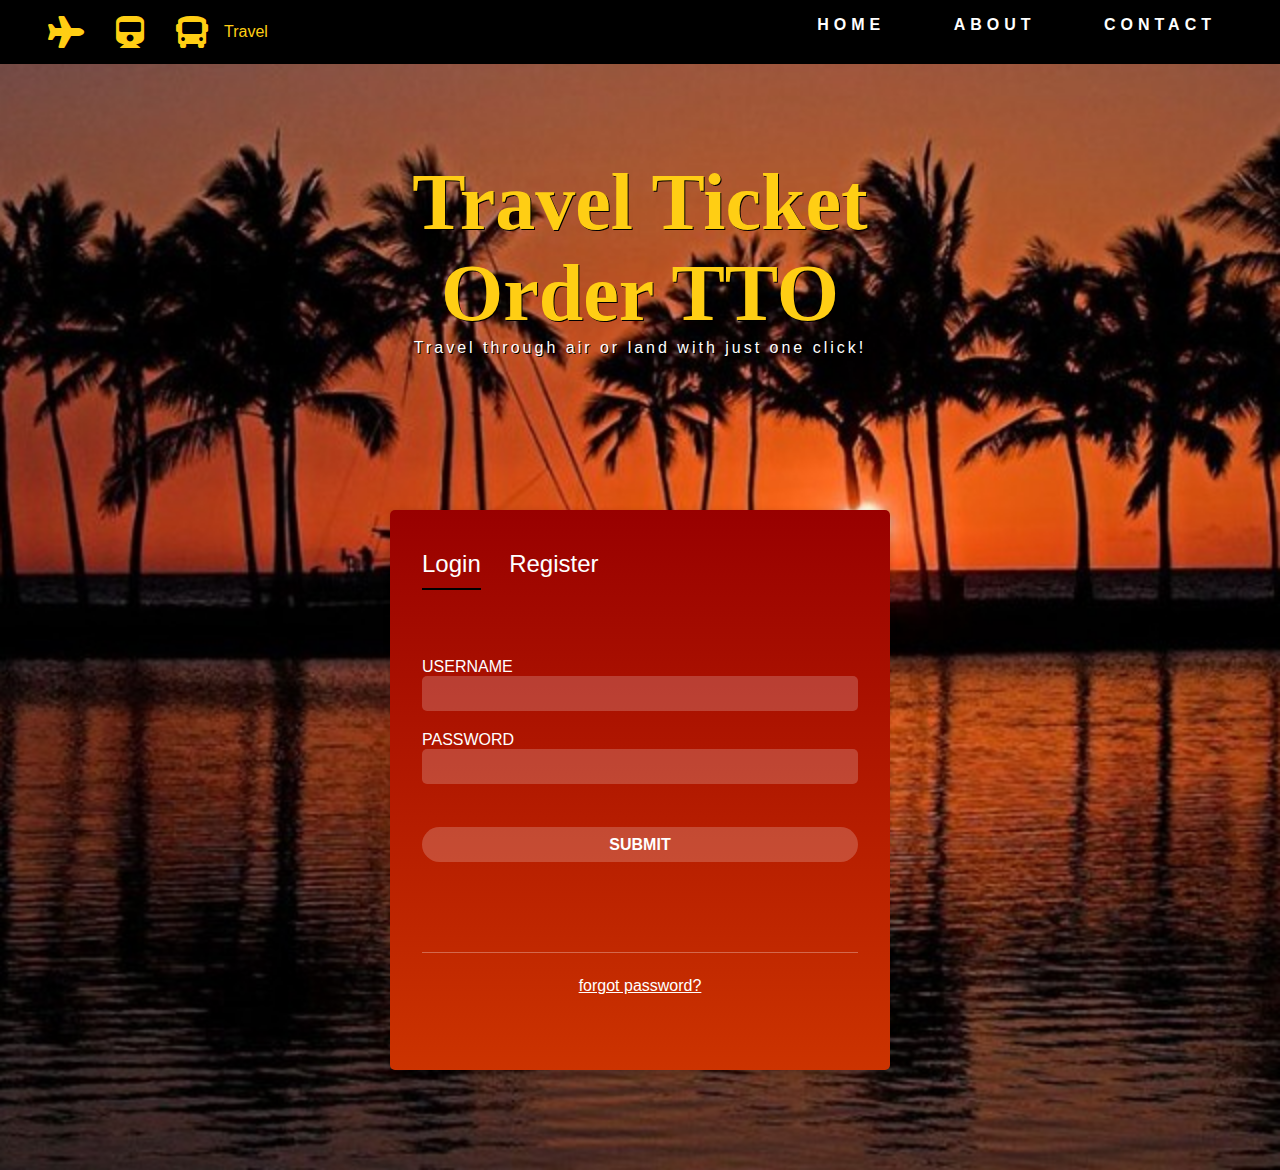
<file: index.html>
<!DOCTYPE html>
<html lang="en">
<head>
    <meta charset="UTF-8">
    <meta name="viewport" content="width=device-width, initial-scale=1.0">
    <title>TTO</title>
    <link rel="stylesheet" href="pg1.css">
	 <link
      rel="stylesheet"
      href="https://use.fontawesome.com/releases/v5.8.1/css/all.css"
    />

</head>
<body>
    <header>
      <div>
        <i class="fas fa-plane"> </i><i class="fas fa-train"></i> <i class="fas fa-bus"></i>
        <p>Travel</p>
      </div>
      <nav>
        <ul>
          <li><a href="home.html">Home</a></li>
          <li><a href="about.html">About</a></li>
          <li><a href="contact.html">Contact</a></li>
        </ul>
      </nav>
    </header>
    <section class="titles">
      <h1>Travel Ticket Order TTO</h1>
      <p>
        Travel through air or land with just one click!
      </p>
    </section>
    <div class="container">
        <div class="login-register">
            <div class="nav-buttons">
                <button id="loginBtn" class='active' >Login </button>
                <button id="registerBtn">Register</button>
            </div>
            <div class="form-group">
                <form action="" id="loginform">
                    <label for="username">username</label>
                    <input type="text" id="username" required>
                    <label for="password">password</label>
                    <input type="password" id="password" required>
                    <input type="button" onClick="location.href='home.html'" value="Submit" class="submit">
                </form>
                <form action="" id="registerform">
                    <label for="fullname">fullname</label>
                    <input type="text" id="fullname" required>
                    <label for="email">email</label>
                    <input type="text" id="email" required>
                    <label for="passwword">password</label>
                    <input type="password" id="password" required>
                    <label for="confirmpassword">confirm password</label>
                    <input type="password" id="confirmpassword" required>
                    <input type="button" onClick="location.href='home.html'" value="Submit" class="submit">
                </form>
            </div>
            <div id="forgot">
                <a href="">forgot password?</a>
            </div>
        </div>

    </div>
	<script>
        var loginBtn = document.getElementById("loginBtn");
        var registerBtn = document.getElementById("registerBtn");
        var loginform = document.getElementById("loginform");
        var registerform = document.getElementById("registerform");
        var forgot = document.getElementById("forgot");

        registerBtn.onclick= function() {
            registerform.style.left='0px';
            registerform.style.opacity='1';
            loginform.style.left='-500px';
            loginform.style.opacity='0';
            forgot.style.left='-500px';
            forgot.style.opacity='0';
            registerBtn.classList.add('active');
            loginBtn.classList.remove('active');

        }

        loginBtn.onclick= function() {
            loginform.style.left='0px';
            loginform.style.opacity='1';
            forgot.style.left='0px';
            forgot.style.opacity='1';
            registerform.style='500px';
            loginBtn.classList.add('active');
            registerBtn.classList.remove('active');
            registerform.style.opacity='0';
        }



    </script>
	</body>
	</html>
</file>
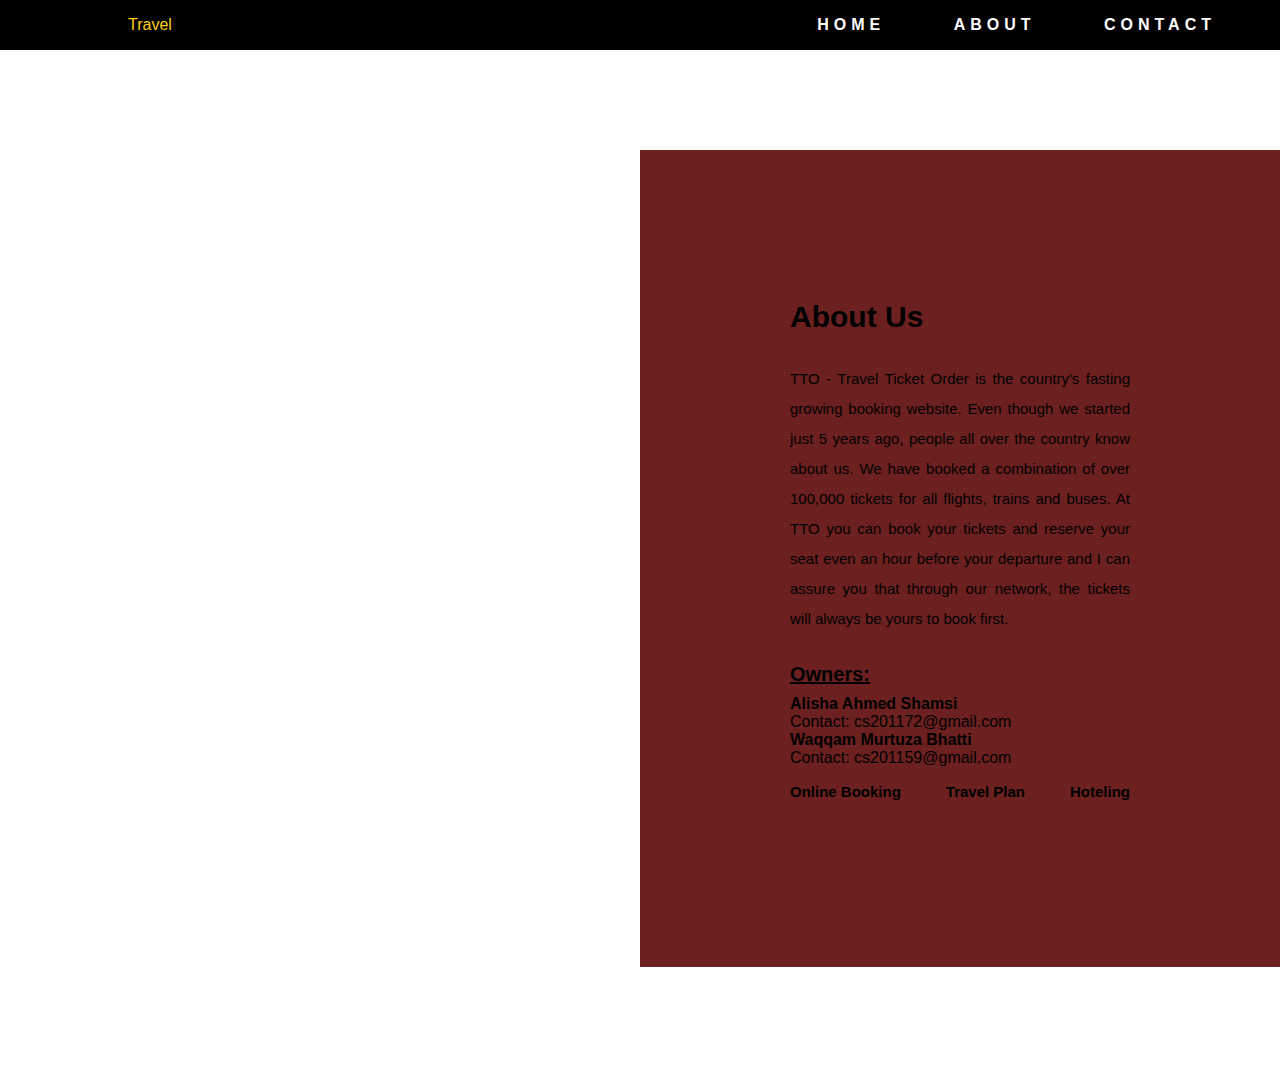
<file: about.html>
<html lang="en">
<head>
    <title></title>
    <link rel="stylesheet" href="about.css">
	<link
      rel="stylesheet"
      href="https://use.fontawesome.com/releases/v5.8.1/css/all.css"
      integrity="sha384-50oBUHEmvpQ+1lW4y57PTFmhCaXp0ML5d60M1M7uH2+nqUivzIebhndOJK28anvf"
      crossorigin="anonymous"
    />
</head>
  <header>
      <div>
        <i class="fas fa-plane"> </i><i class="fas fa-train"></i> <i class="fas fa-bus"></i>
        <p>Travel</p>
      </div>
      <nav>
        <ul>
          <li><a href="home.html"> Home</a></li>
          <li><a href="about.html">About</a></li>
          <li><a href="contact.html">Contact</a></li>
        </ul>
      </nav>
    </header>
<body>
    <div class="about-section">
        <div class="inner-container">
            <h1>About Us</h1>
            <p class="text">
              TTO - Travel Ticket Order is the country's fasting growing booking website. Even though we started just 5 years ago, people all over the country know about us. We have booked a combination of over 100,000 tickets for all flights, trains and buses. At TTO you can book your tickets and reserve your seat even an hour before your departure and I can assure you that through our network, the tickets will always be yours to book first.
            </p>
			<p class="line"><b><u>Owners:</b></u></p>
			<p><b>Alisha Ahmed Shamsi </b></p>
			<p>Contact: cs201172@gmail.com</p>
			<p><b>Waqqam Murtuza Bhatti</b></p>
			<p>Contact: cs201159@gmail.com</p>

            <div class="skills">
                <span>Online Booking</span>
                <span>Travel Plan</span>
                <span>Hoteling</span>
            </div>
        </div>
    </div>
</body>
</html>
</file>
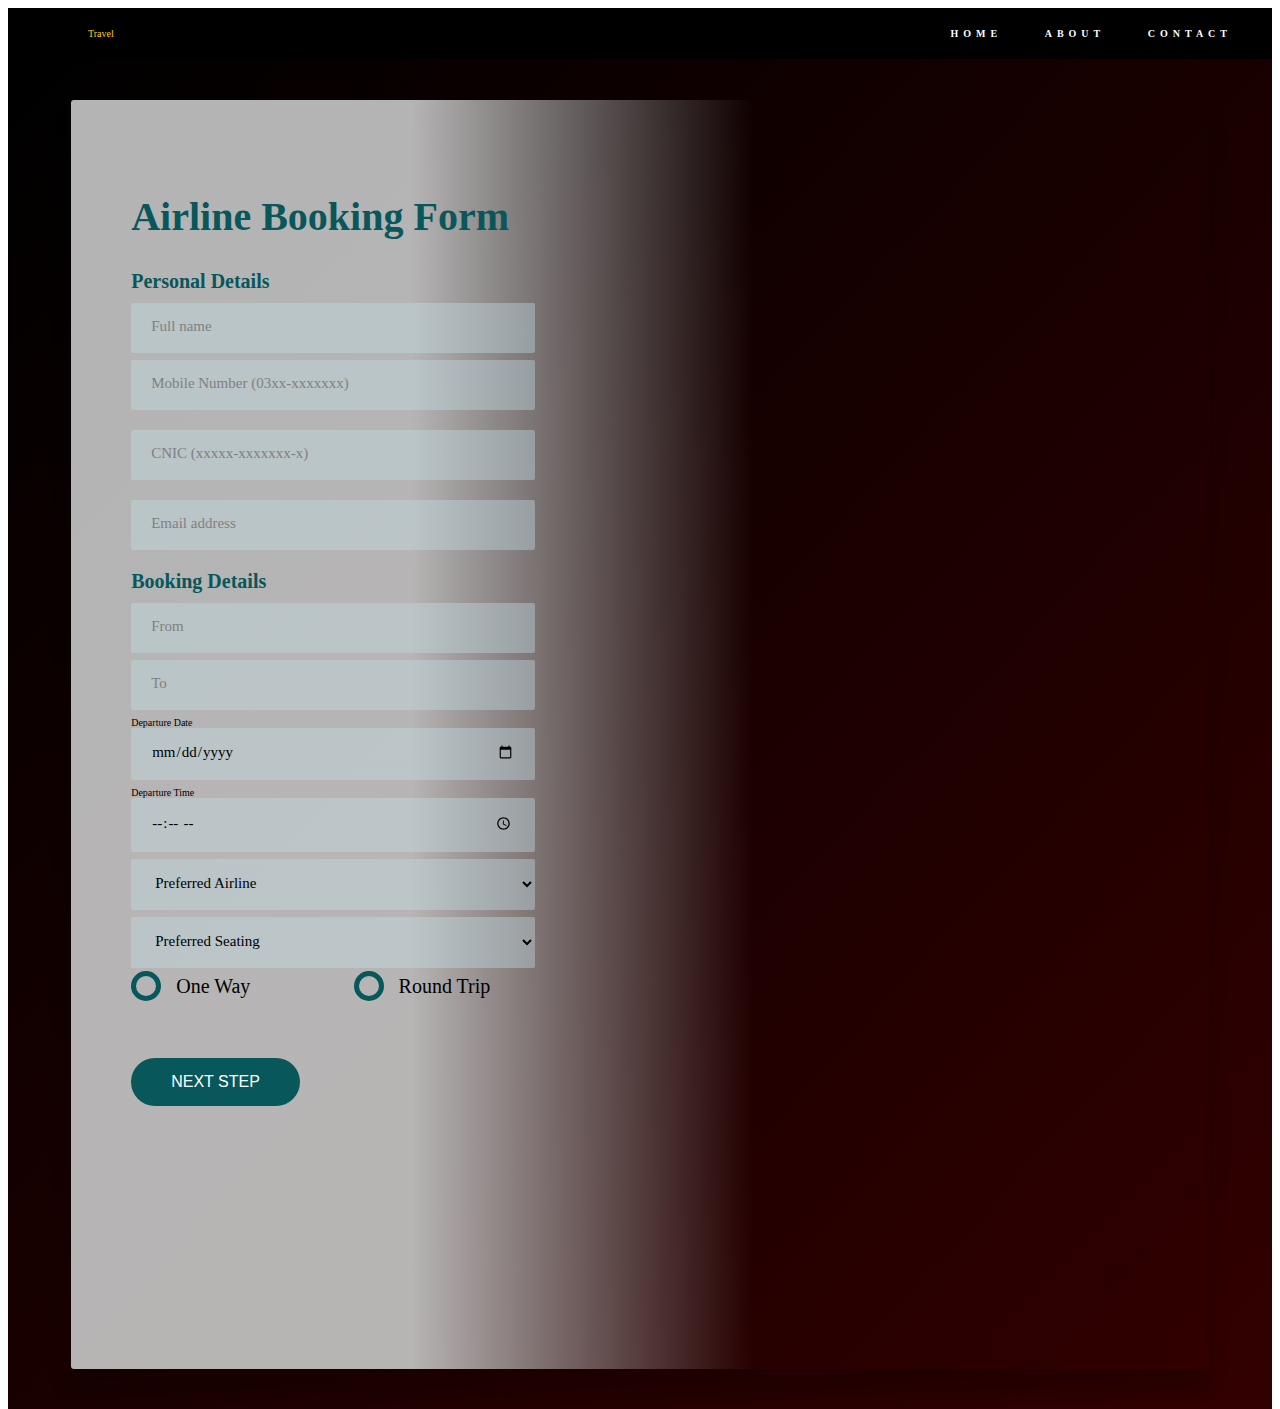
<file: airline.html>
<!DOCTYPE html>
<html>
  <head>
    <title>Airline Booking Form</title>
    <link rel="stylesheet" href="airline.css" />
		 <link
      rel="stylesheet"
      href="https://use.fontawesome.com/releases/v5.8.1/css/all.css"
      integrity="sha384-50oBUHEmvpQ+1lW4y57PTFmhCaXp0ML5d60M1M7uH2+nqUivzIebhndOJK28anvf"
      crossorigin="anonymous"
    />
  </head>
  <header>
      <div>
        <i class="fas fa-plane"> </i><i class="fas fa-train"></i> <i class="fas fa-bus"></i>
        <p>Travel</p>
      </div>
      <nav>
        <ul>
          <li><a href="home.html"> Home</a></li>
          <li><a href="about.html">About</a></li>
          <li><a href="contact.html">Contact</a></li>
        </ul>
      </nav>
    </header>
  <body>
    <section class="section-book">
      <div class="book">
        <div class="book__form">
          <form action="#" class="form">
            <h2 class="heading">
              Airline Booking Form
            </h2>
			<h3 class="heading3"> Personal Details </h3>

			<div class="form__group">
              <input
                type="text"
                class="form__input"
                placeholder="Full name"
                required
              />
              <label for="name" class="form__label"></label>
            </div>


              <div class="form__group">
              <input type="text"
		      pattern="03[0-9]{2}-(?!1234567)(?!1111111)(?!7654321)[0-9]{7}"
		      name="mobile_number"
			   class="form__input"
		      placeholder="Mobile Number (03xx-xxxxxxx)"
		      required
			  />
               <label for="number" class="form__label"></label>
               </div>

             <div class="form__group">
              <input
                type="text" name="CNIC" pattern="^\d{5}-\d{8}-\d{1}$"
                class="form__input"
                placeholder="CNIC (xxxxx-xxxxxxx-x)"
                required
                />
               <label for="CNIC" class="form__label"></label>
               </div>

            <div class="form__group">
              <input
                type="email"
                class="form__input"
                placeholder="Email address"
                required
              />
              <label for="email" class="form__label"></label>
            </div>



			<h3 class="heading3"> Booking Details </h3>

			   <div class="form__group">
              <input
                type="text"
                class="form__input"
                placeholder="From"
                id="name"
                required
              />
              <label for="from" class="form__label"></label>

             <div class="form__group">
              <input
                type="text"
                class="form__input"
                placeholder="To"
                id="name"
                required
              />
             <label for="To" class="form__label"></label>
			  Departure Date
			   <div class="form__group">
              <input
                type="date"
                class="form__input"
                placeholder="Departure Date"
                id="name"
                required
              />
             <label for="Departure Date" class="form__label"></label>

             Departure Time
			   <div class="form__group">
              <input
                type="time"
                class="form__input"
                placeholder="Departure Time"
                id="name"
                required
              />
             <label for="Departure Time" class="form__label"></label>

             <div class="form_group">
                <select  id="input-group" class="form__input ">
                <option value="">Preferred Airline</option>
                    <option value="">PIA</option>
                    <option value="">Serene Air</option>
                    <option value="">Air Blue</option>
                </select>
				<label for="Preferred Airline" class="form__label"></label>
				</div>
				<div class="form_group">
                <select  id="input-group" class="form__input">
                    <option value="">Preferred Seating</option>
                    <option value="">Economy Class</option>
                    <option value="">Business Class</option>
                    <option value="">First Class</option>
                </select>
				<label for="Preferred seating" class="form__label"></label>
                </div>

                      <div class="form__group">
              <div class="form__radio-group">
                <input
                  type="radio"
                  class="form__radio-input"
                  id="small"
                  name="size"
                />
                <label for="small" class="form__radio-label">
                  <span class="form__radio-button"></span>
                  One Way
                </label>
              </div>

              <div class="form__radio-group">
                <input
                  type="radio"
                  class="form__radio-input"
                  id="large"
                  name="size"
                />
                <label for="large" class="form__radio-label">
                  <span class="form__radio-button"></span>
                 Round Trip
                </label>
              </div>
            </div>


            <div class="form__group">

			  <input type="button" onClick="location.href='flightseats.html'" value="Next Step" class="btn">
            </div>
          </form>
        </div>
      </div>
    </section>
  </body>
</html>
</file>
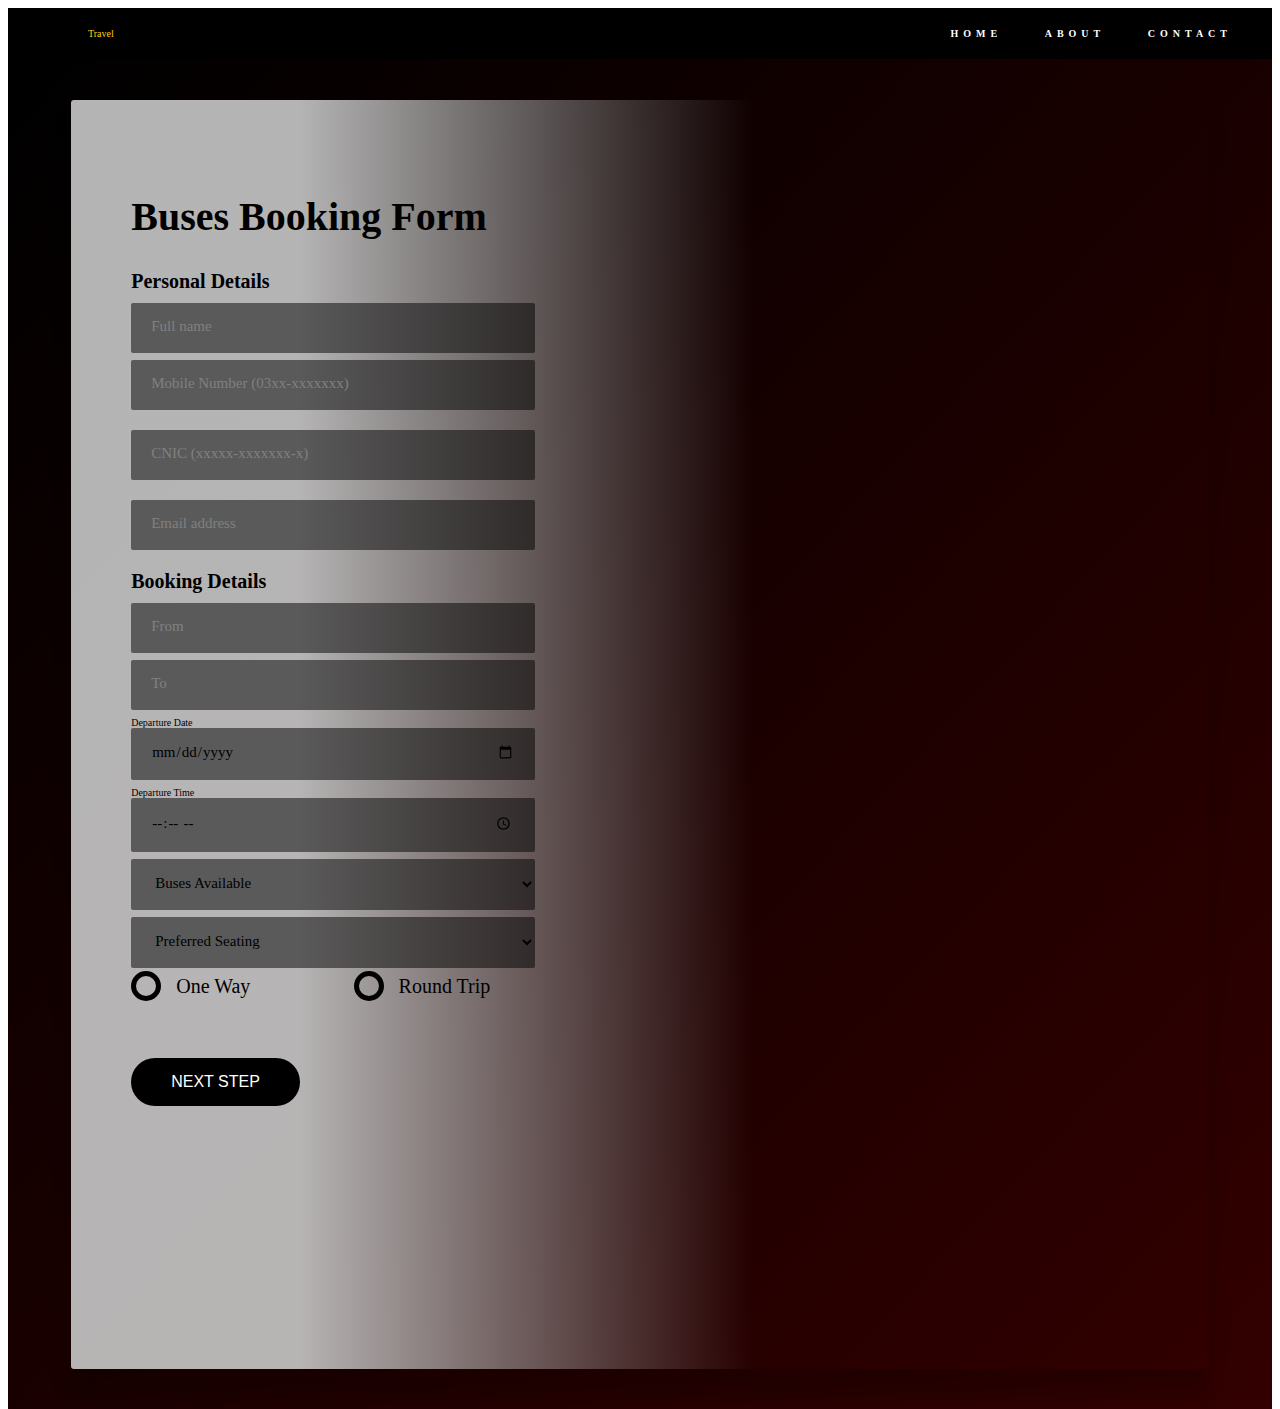
<file: buses.html>
<!DOCTYPE html>
<html lang="en">
  <head>
    <title>Buses Booking Form</title>
    <link rel="stylesheet" href="buses.css" />
		 <link
      rel="stylesheet"
      href="https://use.fontawesome.com/releases/v5.8.1/css/all.css"
      integrity="sha384-50oBUHEmvpQ+1lW4y57PTFmhCaXp0ML5d60M1M7uH2+nqUivzIebhndOJK28anvf"
      crossorigin="anonymous"
    />
  </head>
  <header>
      <div>
        <i class="fas fa-plane"> </i><i class="fas fa-train"></i> <i class="fas fa-bus"></i>
        <p>Travel</p>
      </div>
      <nav>
        <ul>
          <li><a href="home.html">Home</a></li>
          <li><a href="about.html">About</a></li>
          <li><a href="contact.html">Contact</a></li>
        </ul>
      </nav>
    </header>
  <body>
    <section class="section-book">
      <div class="book">
        <div class="book__form">
          <form action="#" class="form">
            <h2 class="heading">
              Buses Booking Form
            </h2>
			<h3 class="heading3"> Personal Details </h3>

			<div class="form__group">
              <input
                type="text"
                class="form__input"
                placeholder="Full name"
                required
              />
              <label for="name" class="form__label"></label>
            </div>

              <div class="form__group">
              <input
			  type="text"
		      pattern="03[0-9]{2}-(?!1234567)(?!1111111)(?!7654321)[0-9]{7}"
			   class="form__input"
		      placeholder="Mobile Number (03xx-xxxxxxx)"
		      required
			  />
               <label for="number" class="form__label"></label>
               </div>

             <div class="form__group">
              <input
                type="text" name="CNIC" pattern="^\d{5}-\d{8}-\d{1}$"
                class="form__input"
                placeholder="CNIC (xxxxx-xxxxxxx-x)"
                required
                />
               <label for="CNIC" class="form__label"></label>
               </div>

            <div class="form__group">
              <input
                type="email"
                class="form__input"
                placeholder="Email address"
                required
              />
              <label for="email" class="form__label"></label>
            </div>



			<h3 class="heading3"> Booking Details </h3>

			   <div class="form__group">
              <input
                type="text"
                class="form__input"
                placeholder="From"
                id="name"
                required
              />
              <label for="from" class="form__label"></label>

             <div class="form__group">
              <input
                type="text"
                class="form__input"
                placeholder="To"
                id="name"
                required
              />
             <label for="To" class="form__label"></label>
			  Departure Date
			   <div class="form__group">
              <input
                type="date"
                class="form__input"
                placeholder="Departure Date"
                id="name"
                required
              />
             <label for="Departure Date" class="form__label"></label>

             Departure Time
			   <div class="form__group">
              <input
                type="time"
                class="form__input"
                placeholder="Departure Time"
                id="name"
                required
              />
             <label for="Departure Time" class="form__label"></label>

             <div class="form_group">
                <select  id="input-group" class="form__input ">
                <option value="">Buses Available</option>
                    <option value="">Daewoo Express</option>
                    <option value="">Faisal Movers</option>
                    <option value="">Skyways</option>
					<option value="">Bilal Travels</option>

                </select>
				<label for="Preferred Buses" class="form__label"></label>
				</div>
				<div class="form_group">
                <select  id="input-group" class="form__input">
                    <option value="">Preferred Seating</option>
                    <option value="">Economy Class</option>
                    <option value="">Business Class</option>
                </select>
				<label for="Preferred seating" class="form__label"></label>
                </div>

                      <div class="form__group">
              <div class="form__radio-group">
                <input
                  type="radio"
                  class="form__radio-input"
                  id="small"
                  name="size"
                />
                <label for="small" class="form__radio-label">
                  <span class="form__radio-button"></span>
                  One Way
                </label>
              </div>

              <div class="form__radio-group">
                <input
                  type="radio"
                  class="form__radio-input"
                  id="large"
                  name="size"
                />
                <label for="large" class="form__radio-label">
                  <span class="form__radio-button"></span>
                 Round Trip
                </label>
              </div>
            </div>


            <div class="form__group">
              <input type="button" onClick="location.href='busesseats.html'" value="Next Step" class="btn">
            </div>
          </form>
        </div>
      </div>
    </section>
  </body>
</html>
</file>
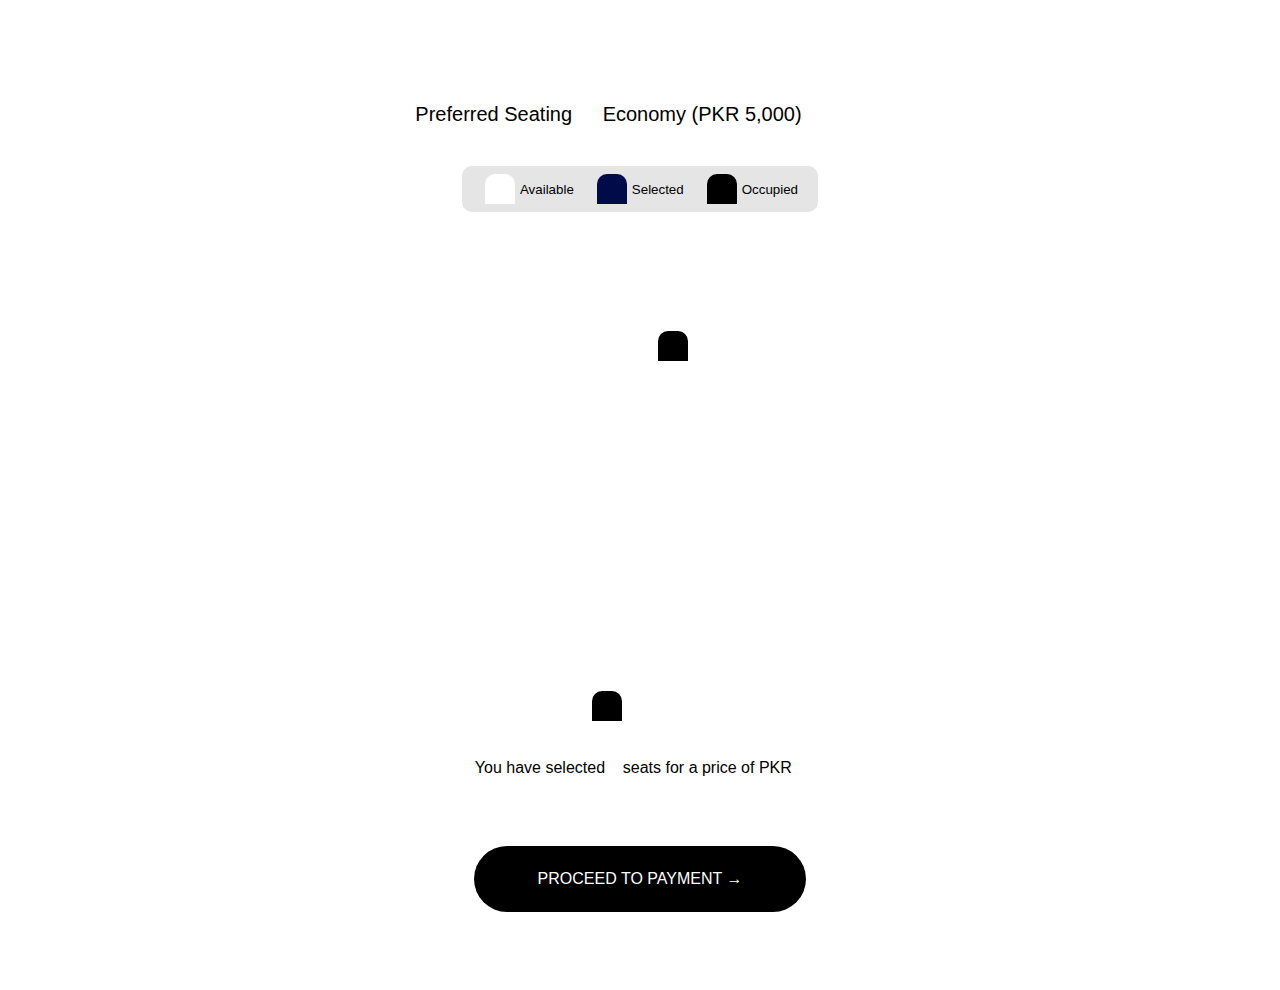
<file: busesseats.html>
<!DOCTYPE html>
<html>
  <head>
      <link rel="stylesheet" href="busesseats.css" />
	  
  </head>

	<body>
    <div class="seats-container">
      <label>Preferred Seating</label>
      <select id="movie">
        <option value="5000">Economy (PKR 5,000)</option>
        <option value="8000">Business Class(PKR 8,000)</option>
        
      </select>
    </div>
	
    <ul class="showcase">
      <li>
        <div class="seat"></div>
        <small>Available</small>
      </li>
      <li>
        <div class="seat selected"></div>
        <small>Selected</small>
      </li>
      <li>
        <div class="seat occupied"></div>
        <small>Occupied</small>
      </li>
    </ul>

    <div class="container">
      <div class="screen"></div>

      <div class="row">
        <div class="seat"></div>
        <div class="seat"></div>
        <div class="seat occupied"></div>
        <div class="seat"></div>
      </div>

      <div class="row">
        <div class="seat"></div>
        <div class="seat"></div>
        <div class="seat"></div>
        <div class="seat"></div>
      </div>

      <div class="row">
        <div class="seat"></div>
        <div class="seat"></div>
        <div class="seat"></div>
        <div class="seat"></div>
      </div>

      <div class="row">
        <div class="seat"></div>
        <div class="seat"></div>
        <div class="seat"></div>
        <div class="seat"></div>
      </div>

      <div class="row">
        <div class="seat"></div>
        <div class="seat"></div>
        <div class="seat"></div>
        <div class="seat"></div>
      </div>

      <div class="row">
        <div class="seat"></div>
        <div class="seat"></div>
        <div class="seat"></div>
        <div class="seat"></div>
      </div>
	  
	        <div class="row">
        <div class="seat"></div>
        <div class="seat"></div>
        <div class="seat"></div>
        <div class="seat"></div>
      </div>
	  
	        <div class="row">
        <div class="seat"></div>
        <div class="seat"></div>
        <div class="seat"></div>
        <div class="seat"></div>
      </div>
	  
	  	        <div class="row">
        <div class="seat"></div>
        <div class="seat"></div>
        <div class="seat"></div>
        <div class="seat"></div>
      </div>
	  
	  	        <div class="row">
        <div class="seat"></div>
        <div class="seat"></div>
        <div class="seat"></div>
        <div class="seat"></div>
      </div>
	  
	  	        <div class="row">
        <div class="seat"></div>
        <div class="seat occupied"></div>
        <div class="seat"></div>
        <div class="seat"></div>
      </div>
    </div>

    <p class="text">
      You have selected <span id="count">0</span> seats for a price of PKR <span
        id="price"
        >0</span
      >
    </p>

    <button onClick="proceed_to_payment()" class="btn ">Proceed to payment &rarr;</button> 
	 
    <script src="seats.js" type="text/javascript"></script>
  </body>
</html>
</file>
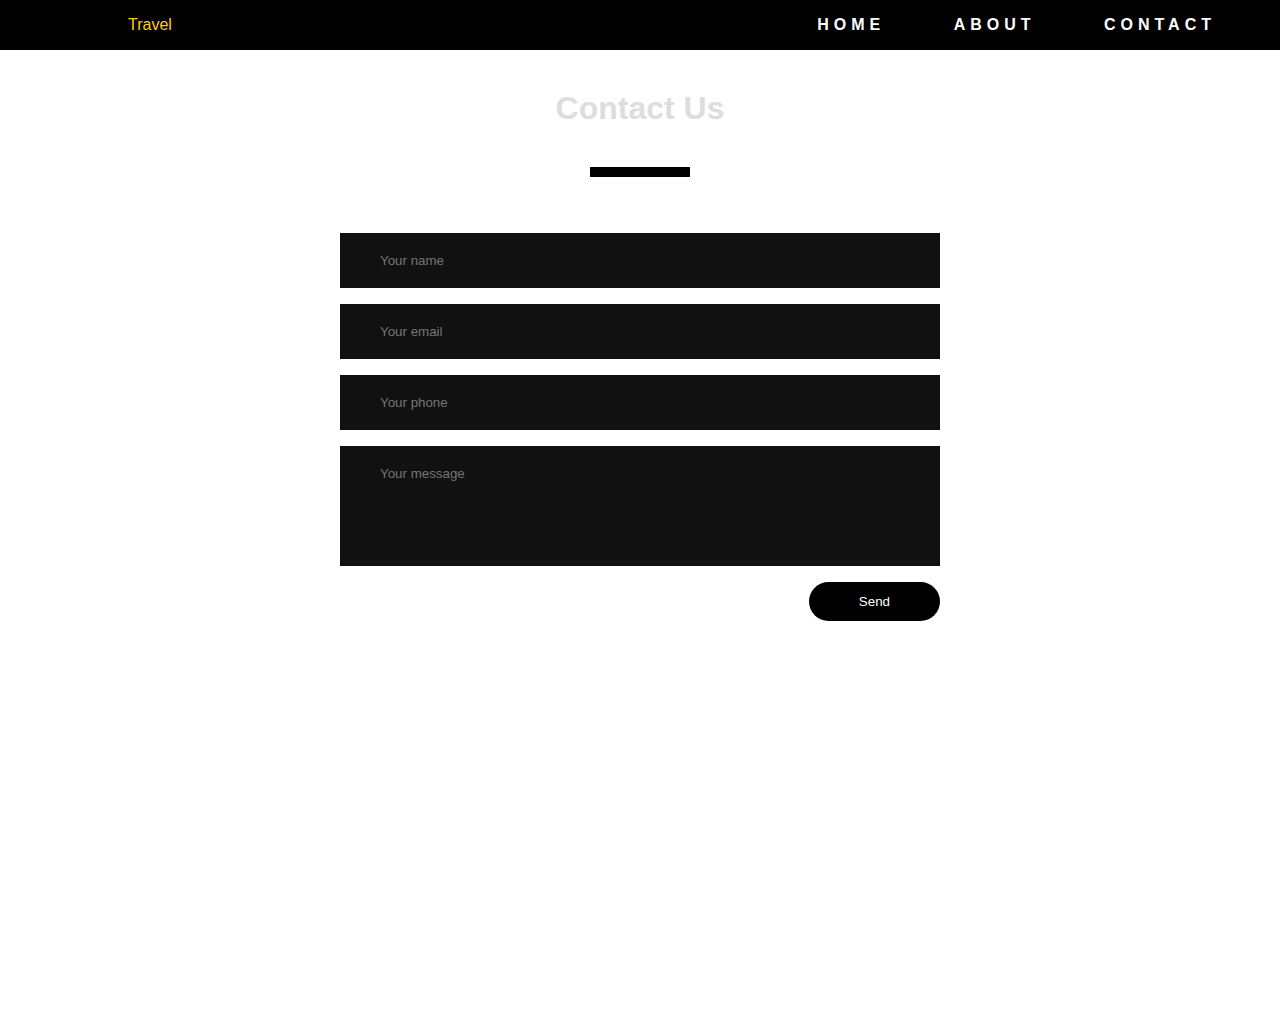
<file: contact.html>
<!DOCTYPE html>
<html>
  <head>

    <title>Contact Us</title>
    <link rel="stylesheet" href="contact.css">
	 <link
      rel="stylesheet"
      href="https://use.fontawesome.com/releases/v5.8.1/css/all.css"
      integrity="sha384-50oBUHEmvpQ+1lW4y57PTFmhCaXp0ML5d60M1M7uH2+nqUivzIebhndOJK28anvf"
      crossorigin="anonymous"

  </head>
  <header>
      <div>
        <i class="fas fa-plane"> </i><i class="fas fa-train"></i> <i class="fas fa-bus"></i>
        <p>Travel</p>
      </div>
      <nav>
        <ul>
          <li><a href="home.html">Home</a></li>
          <li><a href="about.html">About</a></li>
          <li><a href="contact.html">Contact</a></li>
        </ul>
      </nav>
    </header>
  <body>

<div class="contact-section">

  <h1>Contact Us</h1>
  <div class="border"></div>
  <form class="contact-form" action="index.html" method="post">
    <input type="text" class="contact-form-text" placeholder="Your name">
    <input type="email" class="contact-form-text" placeholder="Your email">
    <input type="text" class="contact-form-text" placeholder="Your phone">
    <textarea class="contact-form-text" placeholder="Your message"></textarea>
    <input type="submit" class="contact-form-btn" value="Send">
  </form>
</div>


  </body>
</html>
</file>
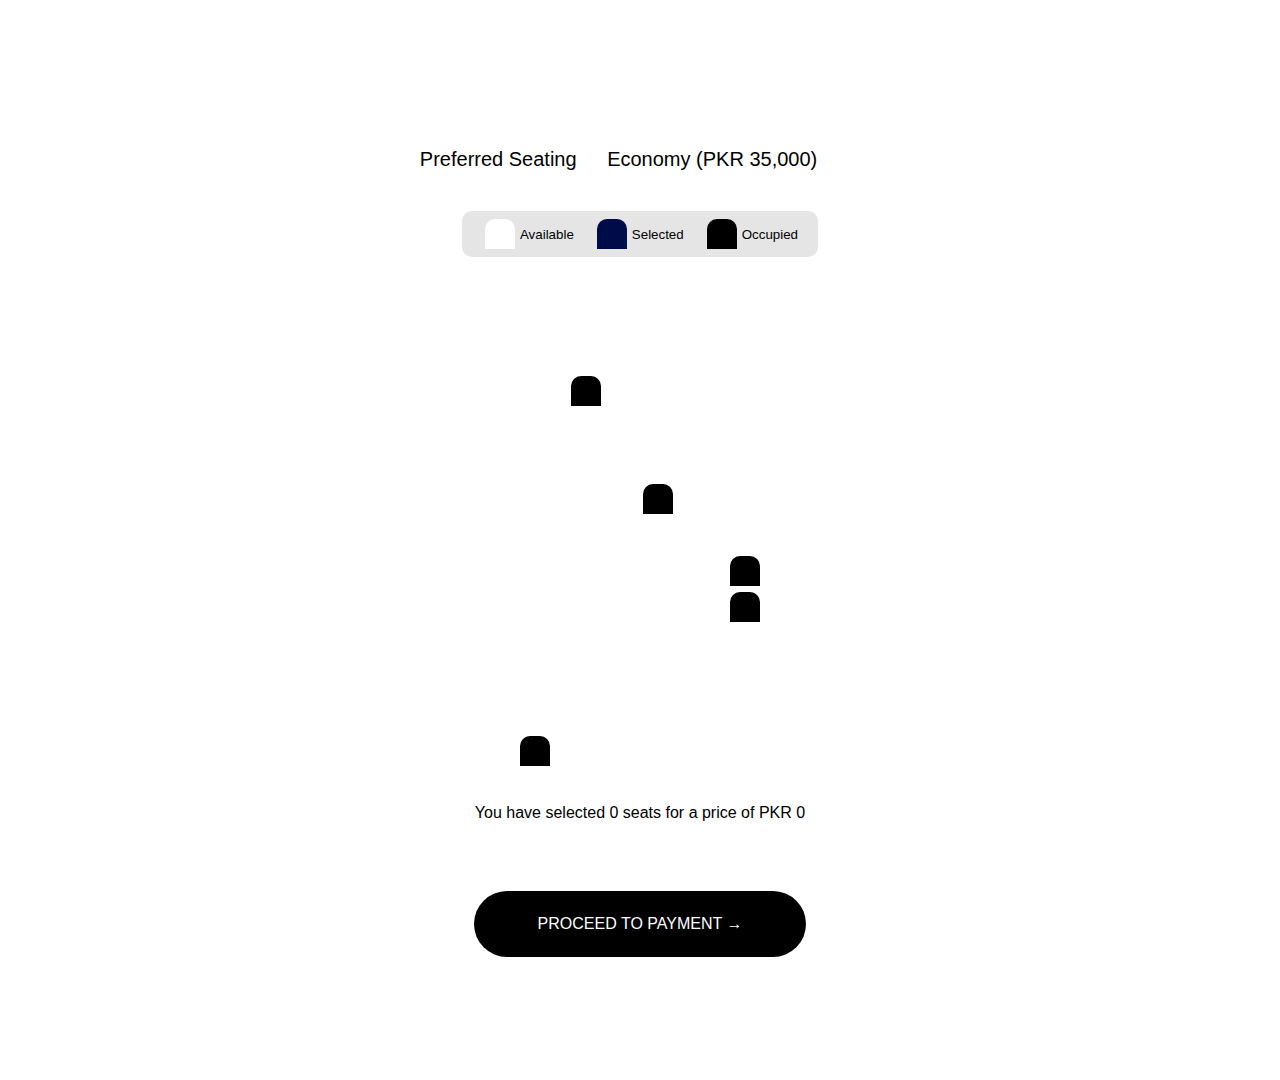
<file: flightseats.html>
<!DOCTYPE html>
<html>
  <head>
      <link rel="stylesheet" href="flightseats.css" />
	  
  </head>

	<body>
    <div class="seats-container">
      <label>Preferred Seating</label>
      <select id="movie">
        <option value="35000">Economy (PKR 35,000)</option>
        <option value="67000">Business(PKR 67,000)</option>
        <option value="100000">First Class (PKR 1,00,000)</option>
      </select>
    </div>
	
    <ul class="showcase">
      <li>
        <div class="seat"></div>
        <small>Available</small>
      </li>
      <li>
        <div class="seat selected"></div>
        <small>Selected</small>
      </li>
      <li>
        <div class="seat occupied"></div>
        <small>Occupied</small>
      </li>
    </ul>

    <div class="container">
      <div class="screen"></div>

      <div class="row">
        <div class="seat"></div>
        <div class="seat"></div>
        <div class="seat occupied"></div>
        <div class="seat"></div>
        <div class="seat"></div>
        <div class="seat"></div>
        <div class="seat"></div>
        <div class="seat"></div>
      </div>

      <div class="row">
        <div class="seat"></div>
        <div class="seat"></div>
        <div class="seat"></div>
        <div class="seat"></div>
        <div class="seat"></div>
        <div class="seat"></div>
        <div class="seat"></div>
        <div class="seat"></div>
      </div>

      <div class="row">
        <div class="seat"></div>
        <div class="seat"></div>
        <div class="seat"></div>
        <div class="seat"></div>
        <div class="seat"></div>
        <div class="seat"></div>
        <div class="seat"></div>
        <div class="seat"></div>
      </div>

      <div class="row">
        <div class="seat"></div>
        <div class="seat"></div>
        <div class="seat"></div>
        <div class="seat"></div>
        <div class="seat occupied"></div>
        <div class="seat"></div>
        <div class="seat"></div>
        <div class="seat"></div>
      </div>

      <div class="row">
        <div class="seat"></div>
        <div class="seat"></div>
        <div class="seat"></div>
        <div class="seat"></div>
        <div class="seat"></div>
        <div class="seat"></div>
        <div class="seat"></div>
        <div class="seat"></div>
      </div>

      <div class="row">
        <div class="seat"></div>
        <div class="seat"></div>
        <div class="seat"></div>
        <div class="seat"></div>
        <div class="seat"></div>
        <div class="seat"></div>
        <div class="seat occupied"></div>
        <div class="seat"></div>
      </div>
	  
	        <div class="row">
        <div class="seat"></div>
        <div class="seat"></div>
        <div class="seat"></div>
        <div class="seat"></div>
        <div class="seat"></div>
        <div class="seat"></div>
        <div class="seat occupied"></div>
        <div class="seat"></div>
      </div>
	  
	        <div class="row">
        <div class="seat"></div>
        <div class="seat"></div>
        <div class="seat"></div>
        <div class="seat"></div>
        <div class="seat"></div>
        <div class="seat"></div>
        <div class="seat"></div>
        <div class="seat"></div>
      </div>
	  
	  	        <div class="row">
        <div class="seat"></div>
        <div class="seat"></div>
        <div class="seat"></div>
        <div class="seat"></div>
        <div class="seat"></div>
        <div class="seat"></div>
        <div class="seat"></div>
        <div class="seat"></div>
      </div>
	  
	  	        <div class="row">
        <div class="seat"></div>
        <div class="seat"></div>
        <div class="seat"></div>
        <div class="seat"></div>
        <div class="seat"></div>
        <div class="seat"></div>
        <div class="seat"></div>
        <div class="seat"></div>
      </div>
	  
	  	        <div class="row">
        <div class="seat"></div>
        <div class="seat occupied"></div>
        <div class="seat"></div>
        <div class="seat"></div>
        <div class="seat"></div>
        <div class="seat"></div>
        <div class="seat"></div>
        <div class="seat"></div>
      </div>
    </div>

    <p class="text">
      You have selected <span id="count">0</span> seats for a price of PKR <span
        id="price"
        >0</span
      >
    </p>

    <button onClick="proceed_to_payment()" class="btn ">Proceed to payment &rarr;</button>

    <script src="seats.js" type="text/javascript"></script>
  </body>
</html>
</file>
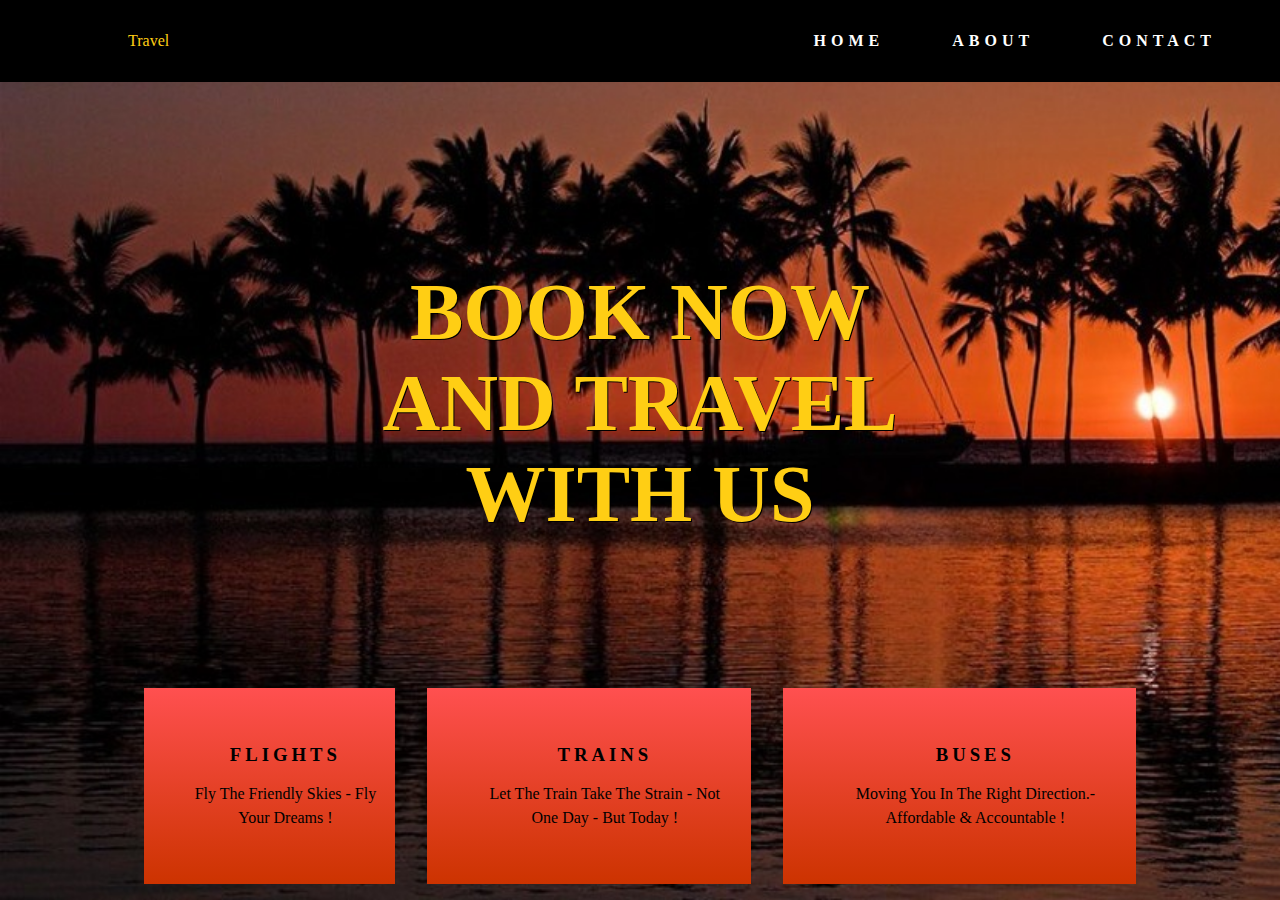
<file: home.html>
<!DOCTYPE html>
<html>
<head>
    <meta charset="UTF-8">
    <meta name="viewport" content="width=device-width, initial-scale=1.0">
    <title>Home</title>
	<link rel="stylesheet" href="home.css">
	 <link
      rel="stylesheet"
      href="https://use.fontawesome.com/releases/v5.8.1/css/all.css"
      integrity="sha384-50oBUHEmvpQ+1lW4y57PTFmhCaXp0ML5d60M1M7uH2+nqUivzIebhndOJK28anvf"
      crossorigin="anonymous"
    />
</head>
<body>
<header>
      <div>
        <i class="fas fa-plane"> </i><i class="fas fa-train"></i> <i class="fas fa-bus"></i>
        <p>Travel</p>
      </div>
      <nav>
        <ul>
          <li><a href="home.html">Home</a></li>
          <li><a href="about.html">About</a></li>
          <li><a href="contact.html">Contact</a></li>
        </ul>
      </nav>
    </header>
	<section class="heading">
	<h1> BOOK NOW AND TRAVEL WITH US </h1>
	</section>
      <section class="container-boxes">
      <div class="box">
        <div class="icon">
          <a href=""><i class="fas fa-plane"></i></a>
        </div>
        <div class="text">
          <a href="airline.html">
            <h3>Flights</h3>
            <p>Fly The Friendly Skies - Fly Your Dreams !</p>
          </a>
        </div>
      </div>
      <div class="box">
        <div class="icon">
          <a href=""><i class="fas fa-train"></i></a>
        </div>
        <div class="text">
          <a href="trains.html">
            <h3>Trains</h3>
            <p>Let The Train Take The Strain - Not One Day - But Today !</p>
          </a>
        </div>
      </div>
      <div class="box">
        <div class="icon">
        <i class="fas fa-bus"></i></a>
        </div>
        <div class="text">
          <a href="buses.html">
            <h3>Buses</h3>
            <p>Moving You In The Right Direction.- Affordable & Accountable !</p>
          </a>
        </div>
      </div>
    </section>
</body>
</html>
</file>
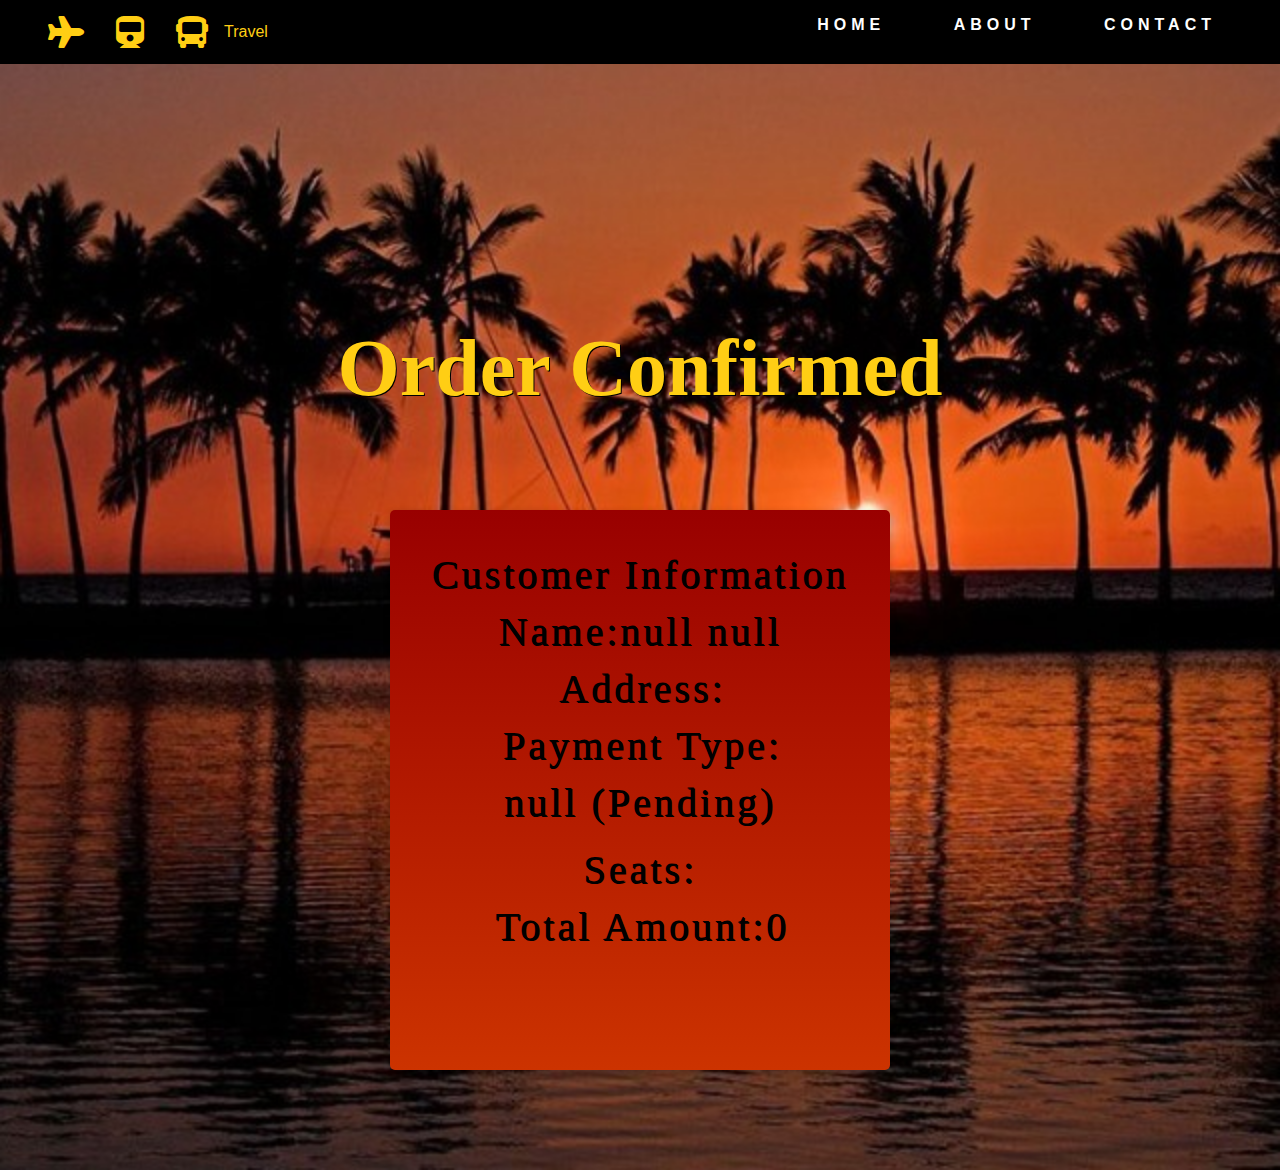
<file: invoice.html>
<html>
<head>
<link rel="stylesheet" href="invoice.css">
	 <link
      rel="stylesheet"
      href="https://use.fontawesome.com/releases/v5.8.1/css/all.css"
    />
</head>
<body>
<header>
      <div>
        <i class="fas fa-plane"> </i><i class="fas fa-train"></i> <i class="fas fa-bus"></i>
        <p>Travel</p>
      </div>
      <nav>
        <ul>
          <li><a href="home.html">Home</a></li>
          <li><a href="about.html">About</a></li>
          <li><a href="contact.html">Contact</a></li>
        </ul>
      </nav>
    </header>
<section class="titles">
<h1>Order Confirmed</h1>
<br><br>

    <div class="container">
        <div class="reciept">
            <div class="form-group">

                <form action="" id="loginform">
				<br>
				<br>
<p>Customer Information</p>
<br>
<p>Name: <p id="name">test</p><br></p>
<p>Address: <p id="address"></p><br></p>
<p>Payment Type: <p id="payment_type"></p><br></p>

<br>
<p>Seats: <p id="seats"></p><br></p>
<p>Total Amount: <p id="price"></p><br></p>
 </form>
            </div>
        </div>

    </div>
</div>
</section>

<script src="https://ajax.googleapis.com/ajax/libs/jquery/3.5.1/jquery.min.js"></script>
<script>
	const queryString = window.location.search;
	const urlParams = new URLSearchParams(queryString);

	$('#name').text(urlParams.get('first-name')+' '+urlParams.get('last-name'));
	$('#address').text(urlParams.get('streetaddress'));

	switch(urlParams.get('payment_type')){
		case 'card':
			var text = urlParams.get('payment_type')+' (Paid)';
			break;
		default:
			var text = urlParams.get('payment_type')+' (Pending)';
			break;
	}

	$('#payment_type').text(text);

	$('#seats').text(urlParams.get('seats'));
	$('#price').text(urlParams.get('seats')*35000);



</script>
</html>
</file>
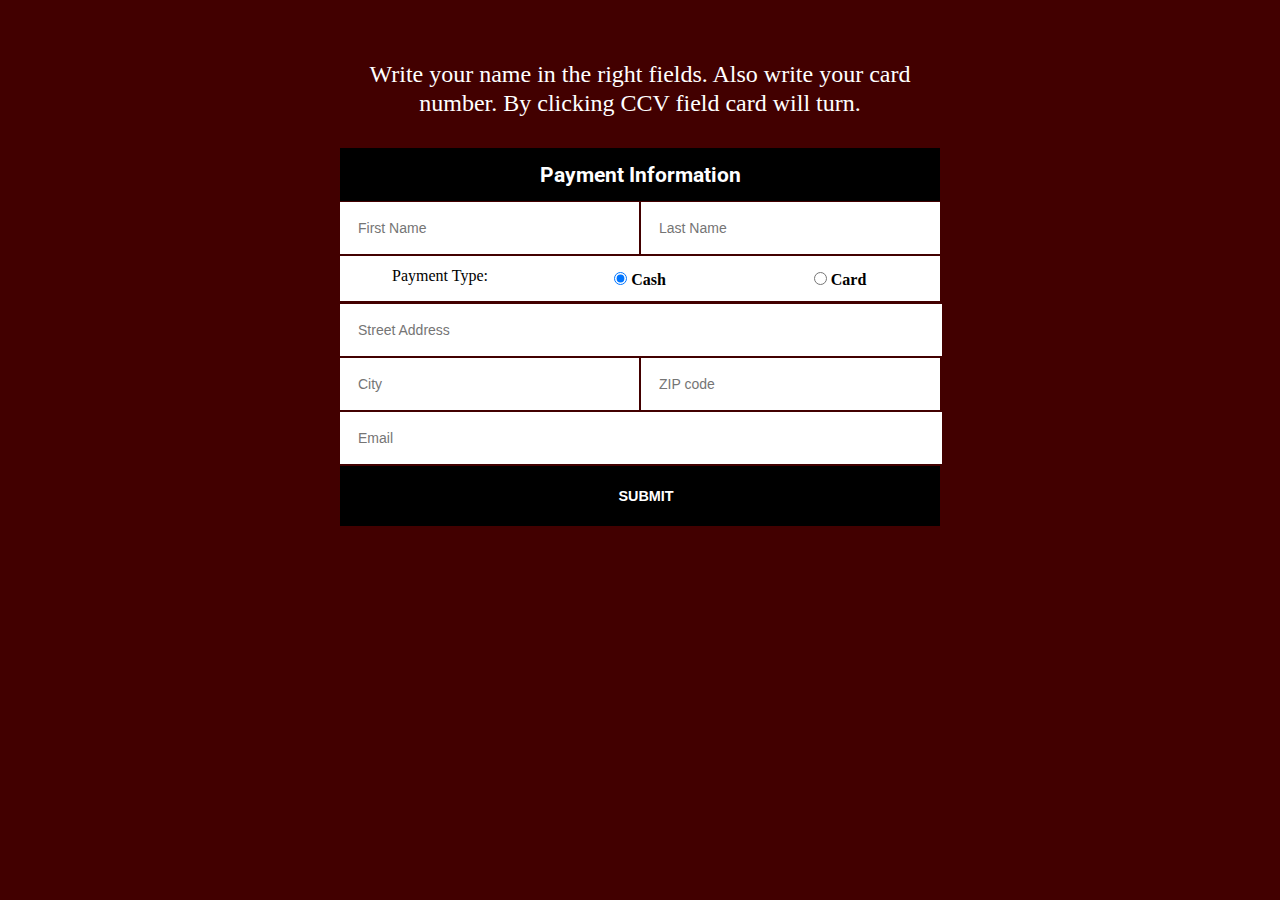
<file: payment.html>
<!DOCTYPE html>
<head>
<link rel="stylesheet" href="payment.css" />
</head>

<div class="body-text">Write your name in the right fields. Also write your card number. By clicking CCV field card will turn.</div>
  <form action="invoice.html" method="GET" >
    <div class="form-container">
      <div class="personal-information">
        <h1>Payment Information</h1>
      </div> <!-- end of personal-information -->
           
          <input id="column-left" type="text" name="first-name" required="required" placeholder="First Name"/>
          <input id="column-right" type="text" name="last-name" required="required" placeholder="Last Name"/>
		
			<div class="main">
				<div>
					<label style="font-weight: lighter;">Payment Type: </label>
				</div>
				<div>
					<input type="radio" id="male" name="payment_type" value="cash" checked="checked" >
					<label for="male">Cash</label>
				</div>
				<div>
					<input type="radio" id="female" name="payment_type" value="card">
					<label for="female">Card</label>
				</div>
			</div>
     </div>     
			 <input id="seats" style="display:none;" type="text" name="seats"/>

		  <input id="input-field" class="card_payment" type="text" name="number"  placeholder="Card Number"/>
          <input id="column-left" class="card_payment" type="text" name="expiry"  placeholder="MM / YY"/>
          <input id="column-right" class="card_payment" type="text" name="cvc" placeholder="CCV"/>
         
          <div class="card-wrapper"></div>
      
          <input id="input-field" type="text" name="streetaddress" required="required" autocomplete="on" maxlength="45" placeholder="Street Address"/>
          <input id="column-left" type="text" name="city" required="required" autocomplete="on" maxlength="20" placeholder="City"/>
          <input id="column-right" type="text" name="zipcode" required="required" autocomplete="on" pattern="[0-9]*" maxlength="5" placeholder="ZIP code"/>
          <input id="input-field" type="email" name="email" required="required" autocomplete="on" maxlength="40" placeholder="Email"/>
          <input id="submit" type="submit" value="Submit"/>
        
    </form>
  </div>
  
  <script src="https://ajax.googleapis.com/ajax/libs/jquery/3.5.1/jquery.min.js"></script>
  <script src="payment.js" type="text/javascript"></script>
</file>
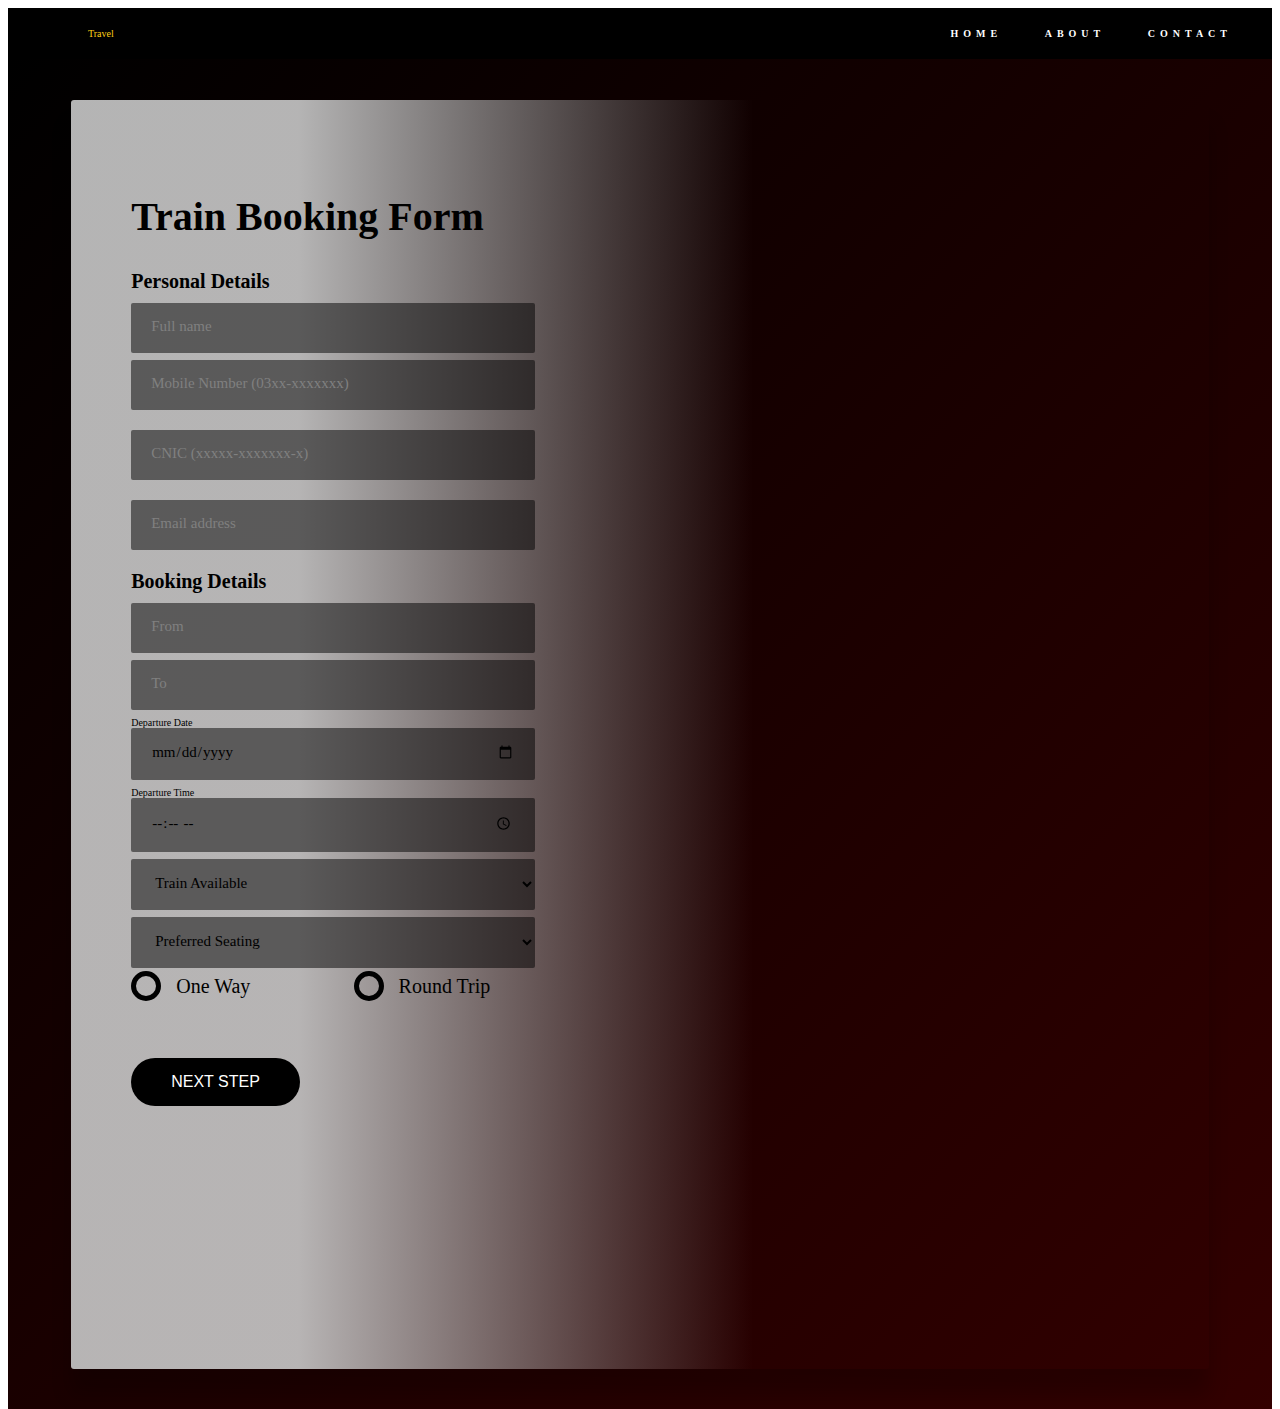
<file: trains.html>
<!DOCTYPE html>
<html lang="en">
  <head>
    <title>Trains Booking Form</title>
    <link rel="stylesheet" href="trains.css" />
		 <link
      rel="stylesheet"
      href="https://use.fontawesome.com/releases/v5.8.1/css/all.css"
      integrity="sha384-50oBUHEmvpQ+1lW4y57PTFmhCaXp0ML5d60M1M7uH2+nqUivzIebhndOJK28anvf"
      crossorigin="anonymous"
    />
  </head>
  <header>
      <div>
        <i class="fas fa-plane"> </i><i class="fas fa-train"></i> <i class="fas fa-bus"></i>
        <p>Travel</p>
      </div>
      <nav>
        <ul>
          <li><a href="home.html">Home</a></li>
          <li><a href="about.html">About</a></li>
          <li><a href="contact.html">Contact</a></li>
        </ul>
      </nav>
    </header>
  <body>
    <section class="section-book">
      <div class="book">
        <div class="book__form">
          <form action="#" class="form">
            <h2 class="heading">
              Train Booking Form
            </h2>
			<h3 class="heading3"> Personal Details </h3>
            
			<div class="form__group">
              <input
                type="text"
                class="form__input"
                placeholder="Full name"
                required
              />
              <label for="name" class="form__label"></label>
            </div>
     
              <div class="form__group">
              <input 
			  type="text" 
		      pattern="03[0-9]{2}-(?!1234567)(?!1111111)(?!7654321)[0-9]{7}"
			   class="form__input"
		      placeholder="Mobile Number (03xx-xxxxxxx)"
		      required
			  />
               <label for="number" class="form__label"></label>
               </div>        
              
             <div class="form__group">
              <input
                type="text" name="CNIC" pattern="^\d{5}-\d{8}-\d{1}$" 
                class="form__input"
                placeholder="CNIC (xxxxx-xxxxxxx-x)"
                required
                />
               <label for="CNIC" class="form__label"></label>
               </div>    
			
            <div class="form__group">
              <input
                type="email"
                class="form__input"
                placeholder="Email address"
                required
              />
              <label for="email" class="form__label"></label>
            </div>
            
     
        
			<h3 class="heading3"> Booking Details </h3>
			   
			   <div class="form__group">
              <input
                type="text"
                class="form__input"
                placeholder="From"
                id="name"
                required
              />
              <label for="from" class="form__label"></label>
			  
             <div class="form__group">
              <input
                type="text"
                class="form__input"
                placeholder="To"
                id="name"
                required
              />  
             <label for="To" class="form__label"></label>
			  Departure Date
			   <div class="form__group">
              <input
                type="date"
                class="form__input"
                placeholder="Departure Date"
                id="name"
                required
              />  
             <label for="Departure Date" class="form__label"></label>
   
             Departure Time
			   <div class="form__group">
              <input
                type="time"
                class="form__input"
                placeholder="Departure Time"
                id="name"
                required
              />  
             <label for="Departure Time" class="form__label"></label>
   
             <div class="form_group">
                <select  id="input-group" class="form__input ">
                <option value="">Train Available</option>
                    <option value="">Greenline</option>
                    <option value="">Korakoram</option>
                    <option value="">Zakariya Express</option>
					<option value="">Bahauddin Express</option>
					
                </select>
				<label for="Preferred Train" class="form__label"></label>
				</div>
				<div class="form_group">
                <select  id="input-group" class="form__input">
                    <option value="">Preferred Seating</option>
                    <option value="">Economy Class</option>
                    <option value="">Business Class</option>
                    <option value="">AC Sleeper</option>
					<option value="">Lower AC</option>
                </select>
				<label for="Preferred seating" class="form__label"></label>
                </div>
   
                      <div class="form__group">
              <div class="form__radio-group">
                <input
                  type="radio"
                  class="form__radio-input"
                  id="small"
                  name="size"
                />
                <label for="small" class="form__radio-label">
                  <span class="form__radio-button"></span>
                  One Way
                </label>
              </div>

              <div class="form__radio-group">
                <input
                  type="radio"
                  class="form__radio-input"
                  id="large"
                  name="size"
                />
                <label for="large" class="form__radio-label">
                  <span class="form__radio-button"></span>
                 Round Trip
                </label>
              </div>
            </div>
			
   
            <div class="form__group">
              <input type="button" onClick="location.href='trainseats.html'" value="Next Step" class="btn">
            </div>
          </form>
        </div>
      </div>
    </section>
  </body>
</html>
</file>
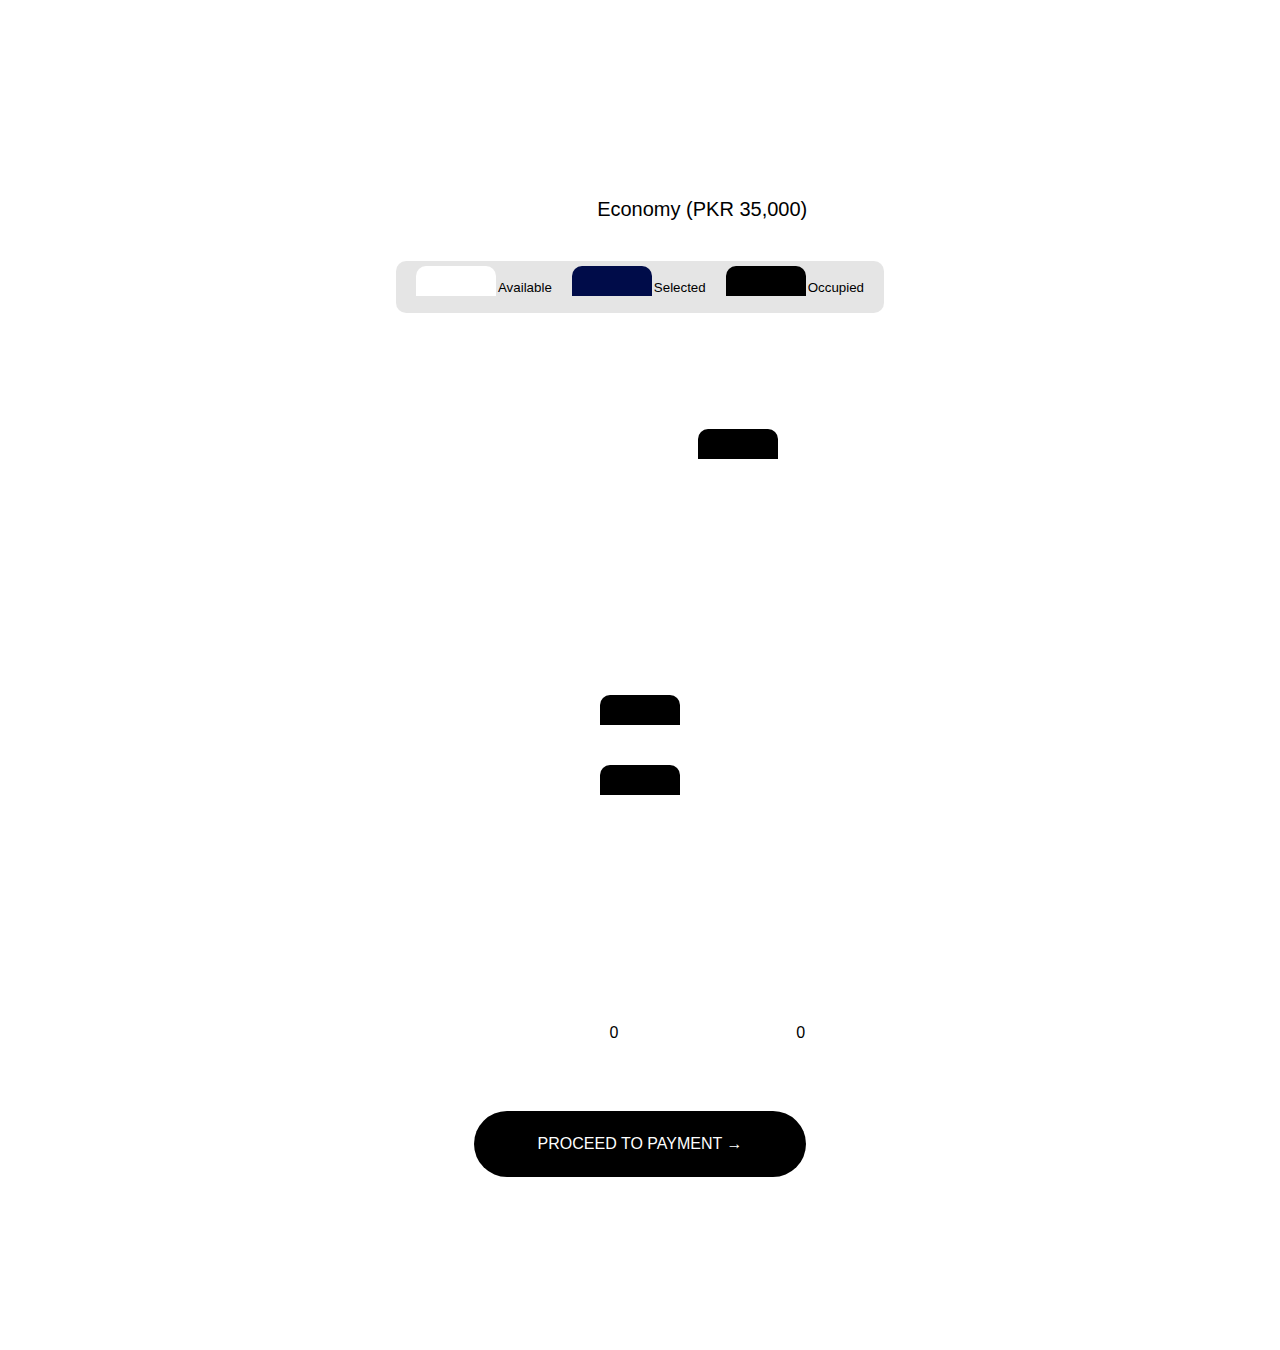
<file: trainseats.html>
<!DOCTYPE html>
<html>
  <head>
      <link rel="stylesheet" href="trainseats.css" />
	  
  </head>

	<body>
    <div class="seats-container">
      <label>Preferred Seating</label>
      <select id="movie">
        <option value="35000">Economy (PKR 35,000)</option>
        <option value="67000">Business Class(PKR 67,000)</option>
        <option value="100000">AC Sleeper (PKR 1,00,000)</option>
		<option value="100000">Lower AC(PKR 1,00,000)</option>
      </select>
    </div>
	
    <ul class="showcase">
      <li>
        <div class="seat"></div>
        <small>Available</small>
      </li>
      <li>
        <div class="seat selected"></div>
        <small>Selected</small>
      </li>
      <li>
        <div class="seat occupied"></div>
        <small>Occupied</small>
      </li>
    </ul>

    <div class="container">
      <div class="screen"></div>

      <div class="row">
        <div class="seat"></div>
        <div class="seat"></div>
        <div class="seat occupied"></div>
      </div>

      <div class="row">
        <div class="seat"></div>
        <div class="seat"></div>
        <div class="rowgap"></div>
      </div>

      <div class="row">
        <div class="seat"></div>
        <div class="seat"></div>
        <div class="seat"></div>
      </div>

      <div class="row">
        <div class="rowgap"></div>
        <div class="seat"></div>
        <div class="seat"></div>
      </div>

      <div class="row">
        <div class="seat"></div>
        <div class="seat"></div>
        <div class="seat"></div>
      </div>

      <div class="row">
        <div class="rowgap"></div>
        <div class="seat occupied"></div>
        <div class="seat"></div>
      </div>
	  
	        <div class="row">
        <div class="seat"></div>
        <div class="seat occupied"></div>
        <div class="seat"></div>
      </div>
	  
	        <div class="row">
        <div class="seat"></div>
        <div class="seat"></div>
        <div class="rowgap"></div>
      </div>
	  
	  	        <div class="row">
        <div class="seat"></div>
        <div class="seat"></div>
        <div class="seat"></div>
      </div>
	  
	  	        <div class="row">
        <div class="seat"></div>
        <div class="seat"></div>
        <div class="rowgap"></div>
      </div>
	  
    </div>

    <p class="text">
      You have selected <span id="count">0</span> seats for a price of PKR <span
        id="price"
        >0</span
      >
    </p>
	<button onClick="proceed_to_payment()" class="btn ">Proceed to payment &rarr;</button>

    <script src="seats.js" type="text/javascript"></script>
  </body>
</html>
</file>
<file: pg1.css>
body {
  margin: 0;
  padding: 0;
  background: url(w.jpeg) no-repeat;
  background-size: cover;
  color: black;
  font-family: "open sans";
  height: 130vh;
  display: flex;
  flex-direction: column;
  justify-content: space-between;
}
/*signup*/
html,body, body * { 
    box-sizing: border-box; 
    font-family: 'Open Sans', sans-serif; 
    margin:0;
    padding:0;
    color:inherit;
    background-color:inherit;
 }
 body {

    background-size:  cover;
    background-position:center center;
    
  }
  .container {
      width: 100%;
      padding-top: 60px;
      padding-bottom: 100px;
  }

  .login-register {
      height: 560px;
      width: 500px;
      margin-left: auto;
      margin-right: auto;
      padding:0 2em;
      border-radius: 5px;
      box-shadow: 0px 2px 7px rgba(0,0,0,0.2);
      overflow: hidden; 
      background: linear-gradient(to bottom, #990000 0%, #cc3300 100%);
      color:#ffffff;
  }
 /* Nav Buttons  */
  .nav-buttons {
    width: 100%;
    height: 100px;
    padding-top: 40px;
    opacity: 1;
    margin-bottom: 3em;
  }
  button {
      font-size: 1.5em;
      margin-right:1em;
      border:0px;
      cursor: pointer;
   
  }
  button:focus {
      outline: 0px;
  }
  button.active {
      padding-bottom: 10px;
      border-bottom: solid 2px #000000;
  } 
  /*------header-------*/
header {
  display: flex;
  justify-content: space-between;
  color: #ffce14;
  background: #000000;
}
header div {
  display: flex;
  justify-content: space-between;
  align-items: center;
  font-family: "roboto";
  margin: 0 2rem;
}
header div i {
  font-size: 2rem;
  margin: 1rem;
}
header nav {
  padding: 1rem 2rem;
}
nav ul li {
  list-style: none;
  display: inline;
  text-transform: uppercase;
  font-weight: bold;
  letter-spacing: 5px;
}
nav li a {
  padding: 1rem;
  margin: 1rem;
  text-decoration: none;
  color: white;
  transition: all 250ms ease-in;
}
nav li a:hover {
  background: #ffce14;
  color: black;
}

/* footer: forgot section */
   #forgot {
        position: relative;
        height: 100px;
        margin-left: auto;
        margin-right: auto;
        text-align: center;
        padding-top: 24px;
        margin-top: -300px; 
        border-top: solid 1px rgba(255,255,255,.3);    
    }

    /* form styling */
    .form-group input {
        width: 100%;
        height: 35px;
        padding-left: 15px;
        border: none;
        border-radius: 5px;
        margin-bottom: 20px;
        background: rgba(255,255,255,.2);
    }
    .form-group label {
      text-transform: uppercase;
    }
    input.submit {
        font-weight: 700;
        text-transform: uppercase;
        font-size: 1em;
        text-align: center;
        color: rgba(255,255,255, 1);
        padding: 8px 0px;
        width: 100%;
        height: 35px;
        border: none;
        border-radius: 20px;
        margin-top: 23px;
        background-color: RGB (255, 87, 51);
    
    }

    /* form positioning and animation */
    form, #forgot { 
        position: relative;
        transition: all .5s ease;
    }
    #loginBtn, #registerBtn {
        transition: all .5s ease;

    }
    form#loginform {
    left:0px;
    }
 
    form#registerform {
    left:500px;
    top:-230px;
    opacity: 0;;
   } 
/*-------------TOP SECTION-------------*/
.titles {
  color: white;
  text-align: center;
  width: 50vw;
  margin: 0 auto;
}
.titles h1 {
  font-family: "roboto";
  font-size: 5rem;
  margin-bottom: 0;
  text-shadow: 1px 1px 0 black;
  color: #ffce14;
}
.titles p {
  letter-spacing: 3px;
  text-shadow: 1px 1px 0 black;
}
</file>
<file: about.css>
/*------header-------*/
header {
  display: flex;
  justify-content: space-between;
  color: #ffce14;
  background: #000000;
}
header div {
  display: flex;
  justify-content: space-between;
  align-items: center;
  font-family: "roboto";
  margin: 0 2rem;
}
header div i {
  font-size: 2rem;
  margin: 1rem;
}
header nav {
  padding: 1rem 2rem;
}
nav ul li {
  list-style: none;
  display: inline;
  text-transform: uppercase;
  font-weight: bold;
  letter-spacing: 5px;
}
nav li a {
  padding: 1rem;
  margin: 1rem;
  text-decoration: none;
  color: white;
  transition: all 250ms ease-in;
}
nav li a:hover {
  background: #ffce14;
  color: black;
}
*{
    margin: 0;
    padding: 0;
    font-family: "Open Sans",sans-serif;
    box-sizing: border-box;
}

body{
    min-height: 100vh;
    align-items: center;
    justify-content: center;
    background-color: #f1f1f1;
}

.about-section{
    background: url(https://wallpaperaccess.com/full/2428690.jpg) no-repeat left;
    background-size: 100%;
    background-color: #fdfdfd;
    overflow: hidden;
    padding: 100px 0;
}

.inner-container{
    width: 50%;
    float: right;
    background-color: #6C2020;
    padding: 150px;
}

.inner-container h1{
    margin-bottom: 30px;
    font-size: 30px;
    font-weight: 900;
}

.text{
    font-size: 15px;
    color: #000000;
    line-height: 30px;
    text-align: justify;
    margin-bottom: 40px;
}

.line{
	font-size: 20px;
    color: #000000;
    line-height:1px;
    text-align: justify;
    margin-bottom: 20px;
}

.skills{
    line-height: 50px;
	display: flex;
    justify-content: space-between;
    font-weight: 700;
    font-size: 15px;
}

{
    .inner-container{
        padding: 80px;
    }
}

{
    .about-section{
        background-size: 100%;
        padding: 100px 40px;
    }
    .inner-container{
        width: 100%;
    }
}

{
    .about-section{
        padding: 0;
    }
    .inner-container{
        padding: 60px;
    }
}
</file>
<file: airline.css>
/*------header-------*/
header {
  display: flex;
  justify-content: space-between;
  color: #ffce14;
  background: #000000;
}
header div {
  display: flex;
  justify-content: space-between;
  align-items: center;
  font-family: "roboto";
  margin: 0 2rem;
}
header div i {
  font-size: 2rem;
  margin: 1rem;
}
header nav {
  padding: 1rem 2rem;
}
nav ul li {
  list-style: none;
  display: inline;
  text-transform: uppercase;
  font-weight: bold;
  letter-spacing: 5px;
}
nav li a {
  padding: 1rem;
  margin: 1rem;
  text-decoration: none;
  color: white;
  transition: all 250ms ease-in;
}
nav li a:hover {
  background: #ffce14;
  color: black;
}
*,
*::after,
*::before {
  margin: 30;
  padding: 50;
  box-sizing: inherit;
}

html {
  font-size: 62.5%;
}

body {
  box-sizing: border-box;
  height:150vh;
}

section {
  display: flex;
  align-items: center;
  justify-content: center;
}

.section-book {
  height: 150vh;
  background-image: linear-gradient(to right bottom, #000000, #330000);
}

.book {
  width: 90%;
  height: 94%;
  background-image: linear-gradient(
      90deg,
      rgba(200, 200, 200, 0.9) 0%,
      rgba(200, 200, 200, 0.9) 30%,
      transparent 60%
    ),
    url("https://d1a2ot8agkqe8w.cloudfront.net/web/2015/07/landing-heathrow_62356.jpg");
  background-size: 100%;
  background-position: right;
  background-size: cover;
  border-radius: 3px;
  box-shadow: 0 2.5rem 2rem rgba(0, 0, 0, 0.2);
}

.book__form {
  width: 50%;
  padding: 6rem;
}

.heading {
  font-size: 4rem;
  margin-bottom: 3rem;
  color: #07575b;
}

.heading3 {
  font-size: 2rem;
  margin-bottom: 1rem;
  color: #07575b;
}

.form__group {
  margin-bottom: 2rem;
}
.form__group:nth-child(3) {
  margin-bottom: 0rem;
}

.form__input {
  font-size: 1.5rem;
  font-family: inherit;
  color: inherit;
  padding: 1.5rem 2rem;
  border-radius: 2px;
  background-color: rgba(196, 223, 230, 0.4);
  border: none;
  border-bottom: 3px solid transparent;
  width: 90%;
  display: block;
  transition: all 0.3s;
}

.form__input:focus {
  outline: none;
  box-shadow: 0 1rem 2rem rgba(0, 0, 0, 0.1);
  border-bottom: 3px solid #07575b;
  background-color: rgb(196, 223, 230);
}

.form__input:focus:invalid {
  border-bottom: 3px solid #db3030;
}

.form__input::-webkit-input-placeholder {
  color: grey;
}

.form__label {
  font-size: 1.4rem;
  font-weight: 700;
  margin-left: 2rem;
  margin-top: 0.7rem;
  display: block;
  transition: all 0.5s;
}

.form__input:placeholder-shown + .form__label {
  opacity: 0;
  visibility: hidden;
  transform: translateY(-4rem);
}

.form__radio-group {
  width: 49%;
  display: inline-block;
}

.form__radio-input {
  display: none;
}

.form__radio-label {
  font-size: 2rem;
  cursor: pointer;
  position: relative;
  padding-left: 4.5rem;
}

.form__radio-button {
  height: 3rem;
  width: 3rem;
  border: 5px solid #07575b;
  border-radius: 50%;
  display: inline-block;
  position: absolute;
  left: 0;
  top: -0.4rem;
}

.form__radio-button::after {
  content: "";
  display: block;
  height: 1.3rem;
  width: 1.3rem;
  border-radius: 50%;
  position: absolute;
  top: 50%;
  left: 50%;
  transform: translate(-50%, -50%);
  background-color: #07575b;
  opacity: 0;
  transition: opacity 0.2s;
}

.form__radio-input:checked ~ .form__radio-label .form__radio-button::after {
  opacity: 1;
}

.btn,
.btn:link,
.btn:visited {
  text-transform: uppercase;
  text-decoration: none;
  padding: 1.5rem 4rem;
  display: inline-block;
  border-radius: 10rem;
  transition: all 0.2s;
  position: relative;
  font-size: 16px;
  border: none;
  cursor: pointer;
  margin-top: 4rem;
  background-color: #07575b;
  color: white;
}

.btn:hover {
  transform: translateY(-3px);
  box-shadow: 0 1rem 2rem rgba(0, 0, 0, 0.2);
}

.btn:active,
.btn:focus {
  outline: none;
  transform: translateY(-1px);
  box-shadow: 0 0.5rem 1rem rgba(0, 0, 0, 0.2);
}
</file>
<file: buses.css>
/*------header-------*/
header {
  display: flex;
  justify-content: space-between;
  color: #ffce14;
  background: #000000;
}
header div {
  display: flex;
  justify-content: space-between;
  align-items: center;
  font-family: "roboto";
  margin: 0 2rem;
}
header div i {
  font-size: 2rem;
  margin: 1rem;
}
header nav {
  padding: 1rem 2rem;
}
nav ul li {
  list-style: none;
  display: inline;
  text-transform: uppercase;
  font-weight: bold;
  letter-spacing: 5px;
}
nav li a {
  padding: 1rem;
  margin: 1rem;
  text-decoration: none;
  color: white;
  transition: all 250ms ease-in;
}
nav li a:hover {
  background: #ffce14;
  color: black;
}
*,
*::after,
*::before {
  margin: 30;
  padding: 50;
  box-sizing: inherit;
}

html {
  font-size: 62.5%;
}

body {
  box-sizing: border-box;
  height:150vh;
}

section {
  display: flex;
  align-items: center;
  justify-content: center;
}

.section-book {
  height: 150vh;
  background-image: linear-gradient(to right bottom, #000000, #330000);
}

.book {
  width: 90%;
  height: 94%;
  background-image: linear-gradient(
      90deg,
      rgba(200, 200, 200, 0.9) 0%,
      rgba(200, 200, 200, 0.9) 20%,
      transparent 60%
    ),
    url("https://wallpapercave.com/wp/wp3779033.jpg");
  background-size: 100%;
  background-position: right;
  background-size: cover;
  border-radius: 3px;
  box-shadow: 0 2.5rem 2rem rgba(0, 0, 0, 0.2);
}

.book__form {
  width: 50%;
  padding: 6rem;
}

.heading {
  font-size: 4rem;
  margin-bottom: 3rem;
  color: #000000;
}

.heading3 {
  font-size: 2rem;
  margin-bottom: 1rem;
  color: #000000;
}

.form__group {
  margin-bottom: 2rem;
}
.form__group:nth-child(3) {
  margin-bottom: 0rem;
}

.form__input {
  font-size: 1.5rem;
  font-family: inherit;
  color: black;
  padding: 1.5rem 2rem;
  border-radius: 2px;
  background: rgba(0, 0, 0, 0.5);
  border: none;
  border-bottom: 3px solid transparent;
  width: 90%;
  display: block;
  transition: all 0.3s;
}

.form__input:focus {
  outline: none;
  box-shadow: 0 1rem 2rem rgba(0, 0, 0, 0.1);
  border-bottom: 3px solid #07575b;
  background-color: rgb(200, 200, 200);
}

.form__input:focus:invalid {
  border-bottom: 3px solid #db3030;
}

.form__input::-webkit-input-placeholder {
  color: grey;
}

.form__label {
  font-size: 1.4rem;
  font-weight: 700;
  margin-left: 2rem;
  margin-top: 0.7rem;
  display: block;
  transition: all 0.5s;
}

.form__input:placeholder-shown + .form__label {
  opacity: 0;
  visibility: hidden;
  transform: translateY(-4rem);
}

.form__radio-group {
  width: 49%;
  display: inline-block;
}

.form__radio-input {
  display: none;
}

.form__radio-label {
  font-size: 2rem;
  cursor: pointer;
  position: relative;
  padding-left: 4.5rem;
}

.form__radio-button {
  height: 3rem;
  width: 3rem;
  border: 5px solid #000000;
  border-radius: 50%;
  display: inline-block;
  position: absolute;
  left: 0;
  top: -0.4rem;
}

.form__radio-button::after {
  content: "";
  display: block;
  height: 1.3rem;
  width: 1.3rem;
  border-radius: 50%;
  position: absolute;
  top: 50%;
  left: 50%;
  transform: translate(-50%, -50%);
  background-color: #1C0202;
  opacity: 0;
  transition: opacity 0.2s;
}

.form__radio-input:checked ~ .form__radio-label .form__radio-button::after {
  opacity: 1;
}

.btn,
.btn:link,
.btn:visited {
  text-transform: uppercase;
  text-decoration: none;
  padding: 1.5rem 4rem;
  display: inline-block;
  border-radius: 10rem;
  transition: all 0.2s;
  position: relative;
  font-size: 16px;
  border: none;
  cursor: pointer;
  margin-top: 4rem;
  background-color: #000000;
  color: white;
}

.btn:hover {
  transform: translateY(-3px);
  box-shadow: 0 1rem 2rem rgba(0, 0, 0, 0.2);
}

.btn:active,
.btn:focus {
  outline: none;
  transform: translateY(-1px);
  box-shadow: 0 0.5rem 1rem rgba(0, 0, 0, 0.2);
}
</file>
<file: busesseats.css>
body {
  background-image: url(https://www.setaswall.com/wp-content/uploads/2017/03/4K-Road-Mountains-Forest-Wallpaper-3840x2160-768x432.jpg);
  display: flex;
  flex-direction: column;
  align-items: center;
  justify-content: center;
  height: 110vh;
  font-family: 'Lato', sans-serif;
  margin: 0;
  background-size:110%;
}

.seats-container {
  margin: 20px 0;
  font-size: 20px;
}
* {
  box-sizing: border-box;
}

.seats-container select {
  background-color: #fff;
  border: 0;
  border-radius: 5px;
  font-size: 20px;
  margin-left: 10px;
  padding: 5px 15px 5px 15px;
  -moz-appearance: none;
  -webkit-appearance: none;
  appearance: none;
}

.container {
  perspective: 1000px;
  margin-bottom: 30px;
}

.seat {
  background-color: #FFFFFF;
  height: 30px;
  width: 30px;
  margin: 3px;
  border-top-left-radius: 10px;
  border-top-right-radius: 10px;
}

.seat.selected {
  background-color: #000C49;
}

.seat.occupied {
  background-color: black;
}

.seat:nth-of-type(2) {
  margin-right: 18px;
}

.seat:nth-last-of-type(2) {
  margin-left: 18px;
}

.seat:not(.occupied):hover {
  cursor: pointer;
  transform: scale(1.2);
}

.showcase .seat:not(.occupied):hover {
  cursor: default;
  transform: scale(1);
}

.showcase {
  background: rgba(0, 0, 0, 0.1);
  padding: 5px 10px;
  border-radius: 10px;
  color: #000000;
  list-style-type: none;
  display: flex;
  justify-content: space-between;
}

.showcase li {
  display: flex;
  align-items: center;
  justify-content: center;
  margin: 0 10px;
}

.showcase li small {
  margin-left: 2px;
}

.row {
  display: flex;
}

.screen {
  background-color: #fff;
  height: 70px;
  width: 100%;
  margin: 15px 0;
  transform: rotateX(-45deg);
  box-shadow: 0 3px 10px rgba(255, 255, 255, 0.7);
}

p.text {
  margin: 5px 0;
}

p.text span {
  color: #FFFFFF;
  font-weight:bolder;
}
/* next step button*/
.btn,
.btn:link,
.btn:visited {
  text-transform: uppercase;
  text-decoration: none;
  padding: 1.5rem 4rem;
  display: inline-block;
  border-radius: 10rem;
  transition: all 0.2s;
  position: relative;
  font-size: 16px;
  border: none;
  cursor: pointer;
  margin-top: 4rem;
  background-color: #000000;
  color: white;
}

.btn:hover {
  transform: translateY(-3px);
  box-shadow: 0 1rem 2rem rgba(0, 0, 0, 0.2);
}

.btn:active,
.btn:focus {
  outline: none;
  transform: translateY(-1px);
  box-shadow: 0 0.5rem 1rem rgba(0, 0, 0, 0.2);
}
</file>
<file: contact.css>
/*------header-------*/
header {
  display: flex;
  justify-content: space-between;
  color: #ffce14;
  background: #000000;
}
header div {
  display: flex;
  justify-content: space-between;
  align-items: center;
  font-family: "roboto";
  margin: 0 2rem;
}
header div i {
  font-size: 2rem;
  margin: 1rem;
}
header nav {
  padding: 1rem 2rem;
}
nav ul li {
  list-style: none;
  display: inline;
  text-transform: uppercase;
  font-weight: bold;
  letter-spacing: 5px;
}
nav li a {
  padding: 1rem;
  margin: 1rem;
  text-decoration: none;
  color: white;
  transition: all 250ms ease-in;
}
nav li a:hover {
  background: #ffce14;
  color: black;
}
*{
  margin: 0;
  padding: 0;
  font-family: "montserrat",sans-serif;
}
.contact-section{
  background: url(https://c4.wallpaperflare.com/wallpaper/160/375/629/gaming-laptop-vibrant-4k-dark-wallpaper-preview.jpg) no-repeat center;
  height:100vh;
  background-size: cover;
  padding: 40px 0;
}
.contact-section h1{
  text-align: center;
  color: #ddd;
}
.border{
  width: 100px;
  height: 10px;
  background: #000000;
  margin: 40px auto;
}

.contact-form{
  max-width: 600px;
  margin: auto;
  padding: 0 10px;
  overflow: hidden;
}

.contact-form-text{
  display: block;
  width: 100%;
  box-sizing: border-box;
  margin: 16px 0;
  border: 0;
  background: #111;
  padding: 20px 40px;
  outline: none;
  color: #ddd;
  transition: 0.5s;
}
.contact-form-text:focus{
  box-shadow: 0 0 10px 4px #34495e;
}
textarea.contact-form-text{
  resize: none;
  height: 120px;
}
.contact-form-btn{
  float: right;
  border: 0;
  background: #000000;
  color: #fff;
  padding: 12px 50px;
  border-radius: 20px;
  cursor: pointer;
  transition: 0.5s;
}
.contact-form-btn:hover{
  background: #2980b9;
}
</file>
<file: flightseats.css>
body {
  background-image: url(https://wallpaperaccess.com/full/254381.jpg);
  display: flex;
  flex-direction: column;
  align-items: center;
  justify-content: center;
  height: 120vh;
  font-family: 'Lato', sans-serif;
  margin: 0;
  background-size:120%;
}

.seats-container {
  margin: 20px 0;
  font-size: 20px;
}
* {
  box-sizing: border-box;
}

.seats-container select {
  background-color: #fff;
  border: 0;
  border-radius: 5px;
  font-size: 20px;
  margin-left: 10px;
  padding: 5px 15px 5px 15px;
  -moz-appearance: none;
  -webkit-appearance: none;
  appearance: none;
}

.container {
  perspective: 1000px;
  margin-bottom: 30px;
}

.seat {
  background-color: #FFFFFF;
  height: 30px;
  width: 30px;
  margin: 3px;
  border-top-left-radius: 10px;
  border-top-right-radius: 10px;
}

.seat.selected {
  background-color: #000C49;
}

.seat.occupied {
  background-color: black;
}

.seat:nth-of-type(2) {
  margin-right: 18px;
}

.seat:nth-last-of-type(2) {
  margin-left: 18px;
}

.seat:not(.occupied):hover {
  cursor: pointer;
  transform: scale(1.2);
}

.showcase .seat:not(.occupied):hover {
  cursor: default;
  transform: scale(1);
}

.showcase {
  background: rgba(0, 0, 0, 0.1);
  padding: 5px 10px;
  border-radius: 10px;
  color: #000000;
  list-style-type: none;
  display: flex;
  justify-content: space-between;
}

.showcase li {
  display: flex;
  align-items: center;
  justify-content: center;
  margin: 0 10px;
}

.showcase li small {
  margin-left: 2px;
}

.row {
  display: flex;
}

.screen {
  background-color: #fff;
  height: 70px;
  width: 100%;
  margin: 15px 0;
  transform: rotateX(-45deg);
  box-shadow: 0 3px 10px rgba(255, 255, 255, 0.7);
}

p.text {
  margin: 5px 0;
}

p.text span {
  color: black;
}

/* next step button*/
.btn,
.btn:link,
.btn:visited {
  text-transform: uppercase;
  text-decoration: none;
  padding: 1.5rem 4rem;
  display: inline-block;
  border-radius: 10rem;
  transition: all 0.2s;
  position: relative;
  font-size: 16px;
  border: none;
  cursor: pointer;
  margin-top: 4rem;
  background-color: #000000;
  color: white;
}

.btn:hover {
  transform: translateY(-3px);
  box-shadow: 0 1rem 2rem rgba(0, 0, 0, 0.2);
}

.btn:active,
.btn:focus {
  outline: none;
  transform: translateY(-1px);
  box-shadow: 0 0.5rem 1rem rgba(0, 0, 0, 0.2);
}
</file>
<file: home.css>
body {
  margin: 0;
  padding: 0;
  background: url(w.jpeg) no-repeat;
  background-size: cover;
  color: black;
  font-family: "open sans";
  height: 100vh;
  display: flex;
  flex-direction: column;
  justify-content: space-between;
}
/*top------*/
.heading {
  color: white;
  text-align: center;
  width: 50vw;
  margin: 0 auto;
}
.heading h1 {
  font-family: "roboto";
  font-size: 5rem;
  margin-bottom: 0;
  text-shadow: 1px 1px 0 black;
  color: #ffce14;
}
/*------header-------*/
header {
  display: flex;
  justify-content: space-between;
  color: #ffce14;
  background: #000000;
}
header div {
  display: flex;
  justify-content: space-between;
  align-items: center;
  font-family: "roboto";
  margin: 0 2rem;
}
header div i {
  font-size: 2rem;
  margin: 1rem;
}
header nav {
  padding: 1rem 2rem;
}
nav ul li {
  list-style: none;
  display: inline;
  text-transform: uppercase;
  font-weight: bold;
  letter-spacing: 5px;
}
nav li a {
  padding: 1rem;
  margin: 1rem;
  text-decoration: none;
  color: white;
  transition: all 250ms ease-in;
}
nav li a:hover {
  background: #ffce14;
  color: black;
}

/*-------------BOXES SECTION-----------*/
.container-boxes {
  margin: 0 auto;
  padding: 0;
  display: flex;
  justify-content: space-around;
  align-items: flex-end;
  max-width: 80vw;
}
.box {
  background: linear-gradient(to bottom, #ff5050 0%, #cc3300 100%);
  margin: 1rem;
  padding: 0.5rem;
  display: flex;
  justify-content: space-between;
  align-items: center;
  max-width: 350px;
  max-height: 150px;
  min-height: 180px;
  transition: all 250ms ease-out;
}
.box:hover {
  background: rgba(255, 255, 255, 0.7);
  transform: translateY(-20%);
}
.box a {
  text-decoration: none;
  color: black;
}
.icon {
  font-size: 3rem;
  padding: 1rem;
}
.text h3 {
  text-transform: uppercase;
  letter-spacing: 4px;
  margin-bottom: 0;
  color: black;
    text-align: center;
}
.text p {
  margin-top: 1rem;
  line-height: 1.5rem;
  text-align: center;
}
.text {
  padding: 0.5rem;
}
</file>
<file: invoice.css>
p{
	display: inline-block;
}

body {

  margin: 0;
  padding: 0;
  background: url(w.jpeg) no-repeat;
  background-size: cover;
  color: black;
  font-family: "open sans";
  height: 130vh;
  display: flex;
  flex-direction: column;
  justify-content: space-between;
}
/*----container----*/
html,body, body * { 
    box-sizing: border-box; 
    font-family: 'Open Sans', sans-serif; 
    margin:0;
    padding:0;
    color:inherit;
    background-color:inherit;
 }
 body {

    background-size:  cover;
    background-position:center center;
    
  }
  .container {
      width: 100%;
      padding-top: 60px;
      padding-bottom: 100px;
  }

  .reciept {
      height: 560px;
      width: 500px;
      margin-left: auto;
      margin-right: auto;
      padding:0 2em;
      border-radius: 5px;
      box-shadow: 0px 2px 7px rgba(0,0,0,0.2);
      overflow: hidden; 
      background: linear-gradient(to bottom, #990000 0%, #cc3300 100%);
      color:#ffffff;
  }

  /*------header-------*/
header {
  display: flex;
  justify-content: space-between;
  color: #ffce14;
  background: #000000;
}
header div {
  display: flex;
  justify-content: space-between;
  align-items: center;
  font-family: "roboto";
  margin: 0 2rem;
}
header div i {
  font-size: 2rem;
  margin: 1rem;
}
header nav {
  padding: 1rem 2rem;
}
nav ul li {
  list-style: none;
  display: inline;
  text-transform: uppercase;
  font-weight: bold;
  letter-spacing: 5px;
}
nav li a {
  padding: 1rem;
  margin: 1rem;
  text-decoration: none;
  color: white;
  transition: all 250ms ease-in;
}
nav li a:hover {
  background: #ffce14;
  color: black;
}

  
    }

    /* form styling */
    .form-group input {
        width: 100%;
        height: 35px;
        padding-left: 15px;
        border: none;
        border-radius: 5px;
        margin-bottom: 20px;
        background: rgba(255,255,255,.2);
    }
    .form-group label {
      text-transform: uppercase;
    }



/*-------------TOP SECTION-------------*/
.titles {
  color: black;
  text-align: center;
  width: 50vw;
  margin: 0 auto;
}
.titles h1 {

  font-family: "roboto";
  font-size: 5rem;
  margin-top: 50px;
  text-shadow: 1px 1px 0 black;
  color: #ffce14;
}
.titles p {
  margin-top:5px;
  margin-bottom:5px;
  font-family:"Times New Roman";
  font-size: 40px;
  color:black;
  letter-spacing: 3px;
  text-shadow: 1px 1px 0 black;
}
</file>
<file: payment.css>
@import url(https://fonts.googleapis.com/css?family=Roboto:400,900,700,500);

body {
  padding: 60px 0;
  background-color: #420000;
  margin: 0 auto;
  width: 600px;
}
.body-text {
  padding: 0 20px 30px 20px;
  font-family: "Times New Roman";
  font-size: 1.5em;
  color: #ffffff;
  text-align: center;
  line-height: 1.2em;
}
.form-container {
  flex-direction: column;
  justify-content: center;
  align-items: center;
}
.card-wrapper {
  background-color: #6FB7E9;
  width: 100%;
  display: flex;

}
.personal-information {
  background-color: #000000;
  color: #fff;
  padding: 1px 0;
  text-align: center;
}
h1 {
  font-size: 1.3em;
  font-family: "Roboto"
}
input {
  margin: 1px 0;
  padding-left: 3%;
  font-size: 14px;

}
input[type="text"]{
  display: block;
  height: 50px;
  width: 97%;
  border: none;
}
input[type="email"]{
  display: block;
  height: 50px;
  width: 97%;
  border: none;
}
input[type="submit"]{
  display: block;
  height: 60px;
  width: 100%;
  border: none;
  background-color: #000000;
  color: #fff;
  margin-top: 2px;
  cursor: pointer;
  font-size: 0.9em;
  text-transform: uppercase;
  font-weight: bold;
  cursor: pointer;
}
input[type="submit"]:hover{
  background-color: #000000;
  transition: 0.3s ease;
}
#column-left {
  width: 46.5%;
  float: left;
  margin-bottom: 2px;
}
#column-right {
  width: 46.5%;
  float: right;
}

.main{
	display:flex; background: white; margin-top: 55px; margin-bottom: 2px; padding: 10px 0px;
	justify-content: center;
}

.main div{
	flex: 1;
	  margin: 5px;
	  line-height: 10px;
	  color: black;
	  font-weight: bold;
	  text-align: center;
}




@media only screen and (max-width: 480px){
  body {
    width: 100%;
    margin: 0 auto;
  }
  .form-container {
    margin: 0 2%;
  }
  input {
    font-size: 1em;
  }
  #input-button {
    width: 100%;
  }
  #input-field {
    width: 96.5%;
  }
  h1 {
    font-size: 1.2em;
  }
  input {
    margin: 2px 0;

  }
  input[type="submit"]{
    height: 50px;
  }
  #column-left {
    width: 96.5%;
    display: block;
    float: none;
  }
  #column-right {
    width: 96.5%;
    display: block;
    float: none;
  }
}
</file>
<file: trains.css>
/*------header-------*/
header {
  display: flex;
  justify-content: space-between;
  color: #ffce14;
  background: #000000;
}
header div {
  display: flex;
  justify-content: space-between;
  align-items: center;
  font-family: "roboto";
  margin: 0 2rem;
}
header div i {
  font-size: 2rem;
  margin: 1rem;
}
header nav {
  padding: 1rem 2rem;
}
nav ul li {
  list-style: none;
  display: inline;
  text-transform: uppercase;
  font-weight: bold;
  letter-spacing: 5px;
}
nav li a {
  padding: 1rem;
  margin: 1rem;
  text-decoration: none;
  color: white;
  transition: all 250ms ease-in;
}
nav li a:hover {
  background: #ffce14;
  color: black;
}
*,
*::after,
*::before {
  margin: 30;
  padding: 50;
  box-sizing: inherit;
}

html {
  font-size: 62.5%;
}

body {
  box-sizing: border-box;
  height:150vh;
}

section {
  display: flex;
  align-items: center;
  justify-content: center;
}

.section-book {
  height: 150vh;
  background-image: linear-gradient(to right bottom, #000000, #330000);
}

.book {
  width: 90%;
  height: 94%;
  background-image: linear-gradient(
      90deg,
      rgba(200, 200, 200, 0.9) 0%,
      rgba(200, 200, 200, 0.9) 20%,
      transparent 60%
    ),
    url("https://images.pexels.com/photos/1448899/pexels-photo-1448899.jpeg?auto=compress&cs=tinysrgb&dpr=1&w=500");
  background-size: 100%;
  background-position: right;
  background-size: cover;
  border-radius: 3px;
  box-shadow: 0 2.5rem 2rem rgba(0, 0, 0, 0.2);
}

.book__form {
  width: 50%;
  padding: 6rem;
}

.heading {
  font-size: 4rem;
  margin-bottom: 3rem;
  color: #000000;
}

.heading3 {
  font-size: 2rem;
  margin-bottom: 1rem;
  color: #000000;
}

.form__group {
  margin-bottom: 2rem;
}
.form__group:nth-child(3) {
  margin-bottom: 0rem;
}

.form__input {
  font-size: 1.5rem;
  font-family: inherit;
  color: black;
  padding: 1.5rem 2rem;
  border-radius: 2px;
  background: rgba(0, 0, 0, 0.5);
  border: none;
  border-bottom: 3px solid transparent;
  width: 90%;
  display: block;
  transition: all 0.3s;
}

.form__input:focus {
  outline: none;
  box-shadow: 0 1rem 2rem rgba(0, 0, 0, 0.1);
  border-bottom: 3px solid #07575b;
  background-color: rgb(200, 200, 200);
}

.form__input:focus:invalid {
  border-bottom: 3px solid #db3030;
}

.form__input::-webkit-input-placeholder {
  color: grey;
}

.form__label {
  font-size: 1.4rem;
  font-weight: 700;
  margin-left: 2rem;
  margin-top: 0.7rem;
  display: block;
  transition: all 0.5s;
}

.form__input:placeholder-shown + .form__label {
  opacity: 0;
  visibility: hidden;
  transform: translateY(-4rem);
}

.form__radio-group {
  width: 49%;
  display: inline-block;
}

.form__radio-input {
  display: none;
}

.form__radio-label {
  font-size: 2rem;
  cursor: pointer;
  position: relative;
  padding-left: 4.5rem;
}

.form__radio-button {
  height: 3rem;
  width: 3rem;
  border: 5px solid #000000;
  border-radius: 50%;
  display: inline-block;
  position: absolute;
  left: 0;
  top: -0.4rem;
}

.form__radio-button::after {
  content: "";
  display: block;
  height: 1.3rem;
  width: 1.3rem;
  border-radius: 50%;
  position: absolute;
  top: 50%;
  left: 50%;
  transform: translate(-50%, -50%);
  background-color: #1C0202;
  opacity: 0;
  transition: opacity 0.2s;
}

.form__radio-input:checked ~ .form__radio-label .form__radio-button::after {
  opacity: 1;
}

.btn,
.btn:link,
.btn:visited {
  text-transform: uppercase;
  text-decoration: none;
  padding: 1.5rem 4rem;
  display: inline-block;
  border-radius: 10rem;
  transition: all 0.2s;
  position: relative;
  font-size: 16px;
  border: none;
  cursor: pointer;
  margin-top: 4rem;
  background-color: #000000;
  color: white;
}

.btn:hover {
  transform: translateY(-3px);
  box-shadow: 0 1rem 2rem rgba(0, 0, 0, 0.2);
}

.btn:active,
.btn:focus {
  outline: none;
  transform: translateY(-1px);
  box-shadow: 0 0.5rem 1rem rgba(0, 0, 0, 0.2);
}
</file>
<file: trainseats.css>
body {
  background-image: url(https://mspoweruser.com/wp-content/uploads/2019/12/apps.15988.14224260644356105.8c88ca90-ccbc-4f4e-b92b-a1ca170cbc77.jpg);
  color: #fff;
  display: flex;
  flex-direction: column;
  align-items: center;
  justify-content: center;
  height: 150vh;
  font-family: 'Lato', sans-serif;
  margin: 0;
  background-size:150%;
}

.seats-container {
  margin: 20px 0;
  font-size: 20px;
}
* {
  box-sizing: border-box;
}

.seats-container select {
  background-color: #fff;
  border: 0;
  border-radius: 5px;
  font-size: 20px;
  margin-left: 10px;
  padding: 5px 15px 5px 15px;
  -moz-appearance: none;
  -webkit-appearance: none;
  appearance: none;
}

.container {
  perspective: 1000px;
  margin-bottom: 30px;
}

.seat {
  background-color: #FFFFFF;
  height: 30px;
  width: 80px;
  margin-bottom: 12px;
  border-top-left-radius: 10px;
  border-top-right-radius: 10px;
}

.rowgap {
  background-color: #FFFFFF;
  height: 30px;
  width: 80px;
  margin-bottom: 40px;
  border-top-left-radius: 10px;
  border-top-right-radius: 10px;
}

.seat.selected {
  background-color: #000C49;
}

.rowgap.selected {
  background-color: #000C49;
}

.seat.occupied {
  background-color: black;
}

.rowgap.occupied {
  background-color: black;
}


.seat:nth-of-type(2) {
  margin-right: 18px;
}

.rowgap:nth-of-type(2) {
  margin-right: 18px;
}

.seat:nth-last-of-type(2) {
  margin-left: 18px;
}

.rowgap:nth-last-of-type(2) {
  margin-left: 18px;
}

.seat:not(.occupied):hover {
  cursor: pointer;
  transform: scale(1.2);
}

.rowgap:not(.occupied):hover {
  cursor: pointer;
  transform: scale(1.2);
}

.showcase .seat:not(.occupied):hover {
  cursor: default;
  transform: scale(1);
}

.showcase .rowgap:not(.occupied):hover {
  cursor: default;
  transform: scale(1);
}

.showcase {
  background: rgba(0, 0, 0, 0.1);
  padding: 5px 10px;
  border-radius: 10px;
  color: #000000;
  list-style-type: none;
  display: flex;
  justify-content: space-between;
}

.showcase li {
  display: flex;
  align-items: center;
  justify-content: center;
  margin: 0 10px;
}

.showcase li small {
  margin-left: 2px;
}

.row {
  display: flex;
}

.screen {
  background-color: #fff;
  height: 70px;
  width: 100%;
  margin: 15px 0;
  transform: rotateX(-45deg);
  box-shadow: 0 3px 10px rgba(255, 255, 255, 0.7);
}

p.text {
  margin: 5px 0;
}

p.text span {
  color: black;
}


/* next step button*/
.btn,
.btn:link,
.btn:visited {
  text-transform: uppercase;
  text-decoration: none;
  padding: 1.5rem 4rem;
  display: inline-block;
  border-radius: 10rem;
  transition: all 0.2s;
  position: relative;
  font-size: 16px;
  border: none;
  cursor: pointer;
  margin-top: 4rem;
  background-color: #000000;
  color: white;
}

.btn:hover {
  transform: translateY(-3px);
  box-shadow: 0 1rem 2rem rgba(0, 0, 0, 0.2);
}

.btn:active,
.btn:focus {
  outline: none;
  transform: translateY(-1px);
  box-shadow: 0 0.5rem 1rem rgba(0, 0, 0, 0.2);
}
</file>
